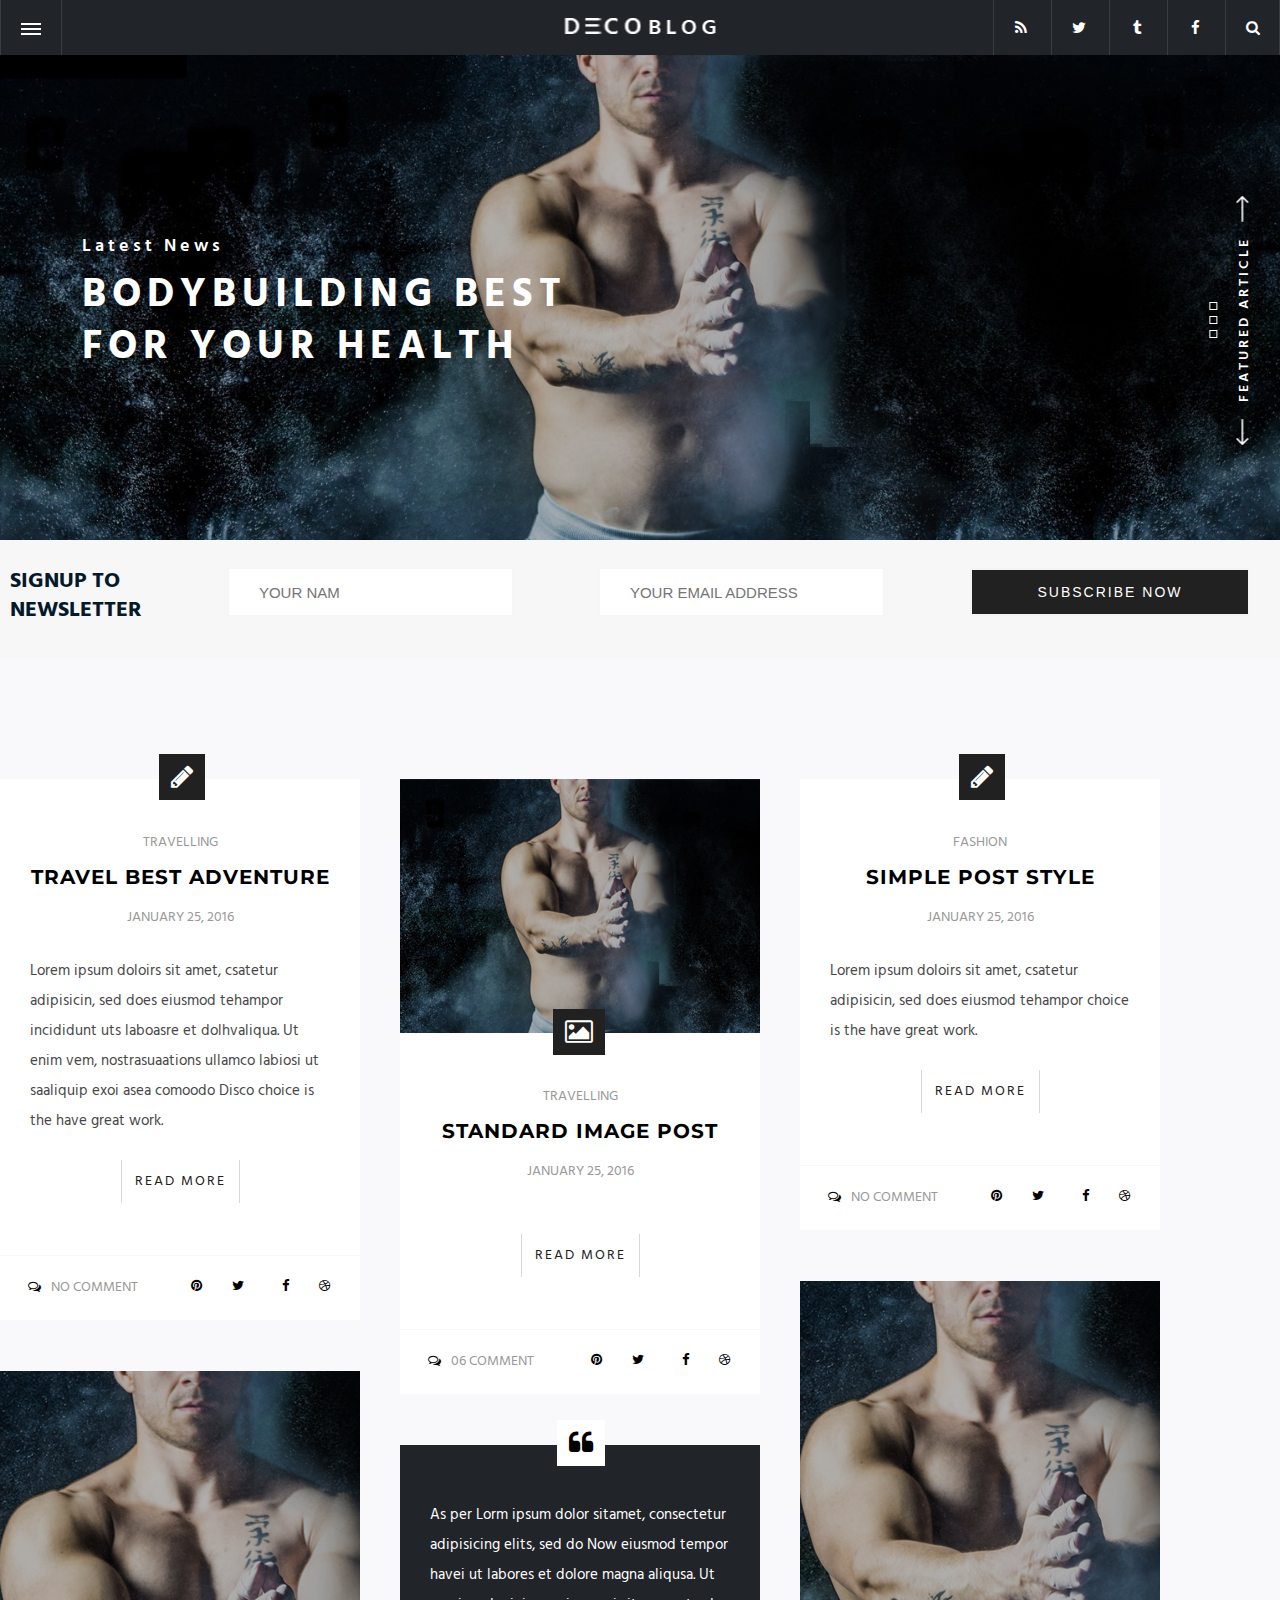
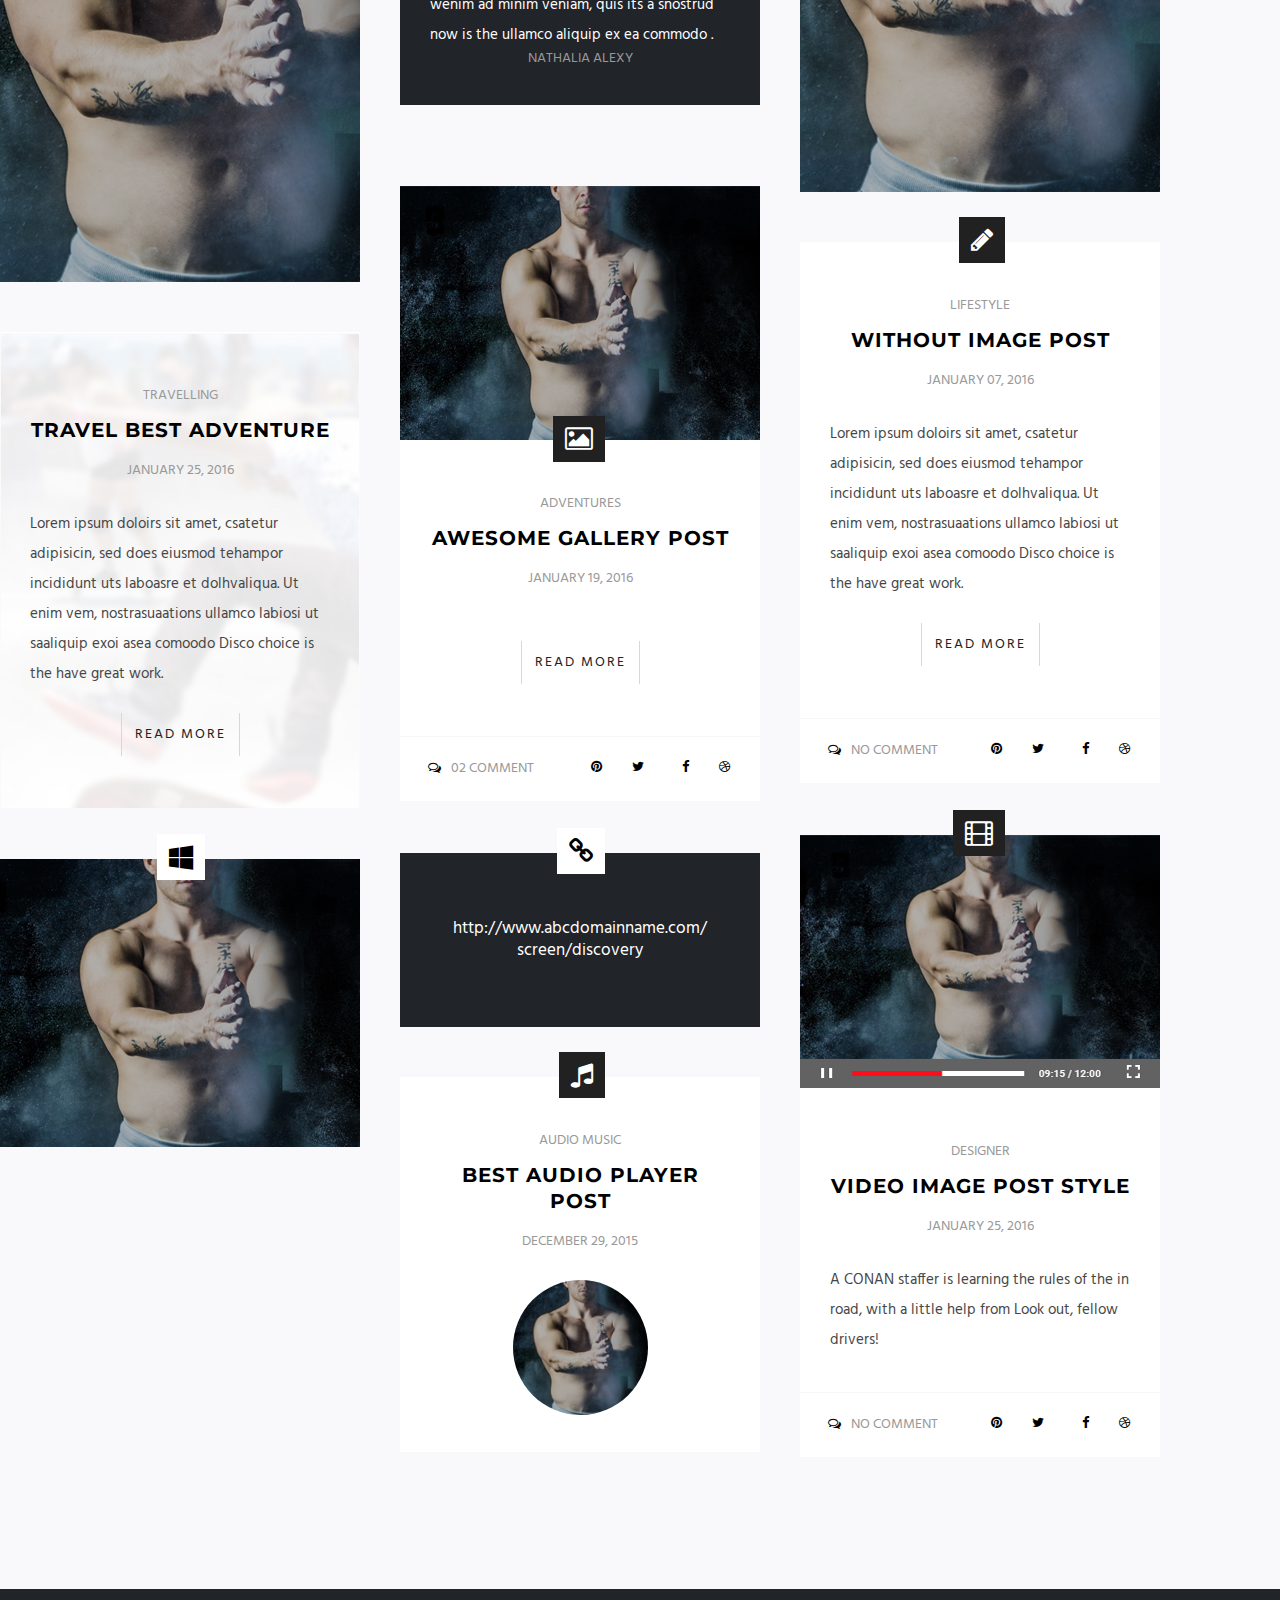
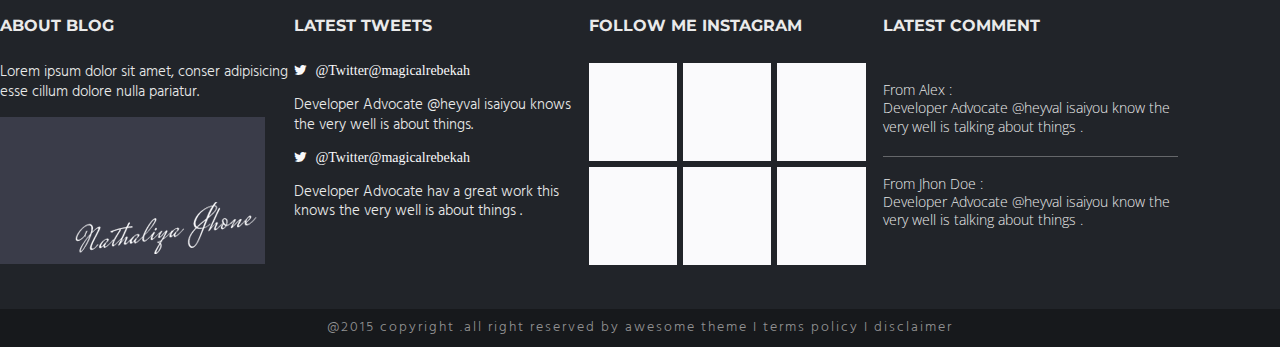
<file: index.html>
<!DOCTYPE html>
<html lang="en">
<head>
    <meta charset="UTF-8">
    <meta name="viewport" content="width=device-width, initial-scale=1.0">
    <title>Home page</title>
    <link href="https://fonts.googleapis.com/css?family=Hind:400,600,700" rel="stylesheet">
    <link rel="stylesheet" href="css/reset.css">
	<link rel="stylesheet" href="vendor/slick-slider/slick.css">
    <link rel="stylesheet" href="css/style.css">
    <link rel="stylesheet" href="vendor/font-awesome-4.7.0/css/font-awesome.min.css">
	<link href="https://fonts.googleapis.com/css?family=Hind:300,400|Montserrat:400,700|Open+Sans:300,400" rel="stylesheet">
    <link rel="stylesheet" href="css/media.css">
</head>
<body>
	<header>
		<div class="header">
			<div class="container clearfix">
				<div class="menu-btn" id="menu-btn"><span></span></div>
				<div class="menu">
					<ul>
						<li><a href="index.html">Home page</a></li>
						<li><a href="about_me.html">About me</a></li>
						<li><a href="detail-page.html">Detail page</a></li>
						<li><a href="contact-page.html">Contacts</a></li>
					</ul>
				</div>
				<a href="#" class="logo"><img src="img/logo.png" alt="Logo"></a>
				<ul class="top-nav">
					<li><a href="#" class="fa fa-rss" aria-hidden="true"></a></li>
					<li><a href="#" class="fa fa-twitter" aria-hidden="true"></a></li>
					<li><a href="#" class="fa fa-tumblr" aria-hidden="true"></a></li>
					<li><a href="#" class="fa fa-facebook" aria-hidden="true"></a></li>
					<li><a href="#" class="fa fa-search" aria-hidden="true"></a></li>
				</ul>
			</div>
		</div>	
	</header>

	<div class="container">

		<div class="slider">
			<div class="carousel-block">
				<div class="slide fade">
					<img src="upload/slide-1.jpg" alt="Slide 1">
					<div class="caption">Latest News <h3>bodybuilding best for your health</h3></div>
				</div>
				<div class="slide fade">
					<img src="upload/slide-2.jpg" alt="Slide 2">
					<div class="caption">New markdowns<h3>seasonal sale of sport outfit</h3></div>
				</div>
				<div class="slide fade">
					<img src="upload/slide-3.jpg" alt="Slide 3">
					<div class="caption">Popular Article<h3>A little bit of doping won't harm you</h3></div>
				</div>
				<div class="controls">
					<ul class="dots">
						<li class="dot" onclick="currentSlide(1)"></li>
						<li class="dot" onclick="currentSlide(2)"></li>
						<li class="dot" onclick="currentSlide(3)"></li>
					</ul>
					<a class="prev" onclick="turnSlide(-1)"></a>
					featured article
					<a class="next" aria-hidden="true" onclick="turnSlide(1)"></a>
				</div>
			</div>
		</div>
		<form>
			<div class="form-main">
				<h4>signup to <br> newsletter</h4>
				<div class="form-main_box">
					<input type="text" placeholder="Your Nam">
				</div>
				<div class="form-main_box">
					<input type="email" placeholder="Your Email Address">
				</div>
				<div class="form-main_button">
					<input type="submit" class="button button_white" value="Subscribe Now">
				</div>
			</div>
		</form>
		<div class="content">
			<div class="item one">
				<i class="fa fa-pencil fa-2x" aria-hidden="true"></i>
				<div class="item-content">
					<span>travelling</span>
					<h3>Travel best adventure</h3>
					<span class="date-span">January 25, 2016</span>
					<p>Lorem ipsum doloirs sit amet, csatetur adipisicin, sed does eiusmod tehampor incididunt uts laboasre et dolhvaliqua. Ut enim  vem, nostrasuaations ullamco labiosi ut saaliquip exoi asea comoodo Disco choice is the have great work.</p>
				</div>
				<div class="read-more"><a href="#">read more</a></div>
				<div class="social-icons">
					<i class="fa fa-comments-o" aria-hidden="true"></i><span>No comment</span>
					<a class="dribbble" href="#"><i class="fa fa-dribbble" aria-hidden="true"></i></a>
					<a class="facebook" href="#"><i class="fa fa-facebook" aria-hidden="true"></i></a>
					<a class="twitter" href="#"><i class="fa fa-twitter" aria-hidden="true"></i></a>
					<a class="pinterest" href="#"><i class="fa fa-pinterest" aria-hidden="true"></i></a>
				</div>
			</div>
			<div class="item two">
				<div class="image-two">
					<img src="upload/content-img1.jpg" width="360" height="254" alt="1">
				</div>
				<i class="fa fa-picture-o fa-2x" aria-hidden="true"></i>
				<div class="item-content">
					<span>travelling</span>
					<h3>Standard Image Post </h3>
					<span class="date-span">January 25, 2016</span>
				</div>
				<div class="read-more"><a href="#">read more</a></div>
				<div class="social-icons">
					<i class="fa fa-comments-o" aria-hidden="true"></i><span>06 comment</span>
					<a class="dribbble" href="#"><i class="fa fa-dribbble" aria-hidden="true"></i></a>
					<a class="facebook" href="#"><i class="fa fa-facebook" aria-hidden="true"></i></a>
					<a class="twitter" href="#"><i class="fa fa-twitter" aria-hidden="true"></i></a>
					<a class="pinterest" href="#"><i class="fa fa-pinterest" aria-hidden="true"></i></a>
				</div>
			</div>
			<div class="item three">
				<i class="fa fa-pencil fa-2x" aria-hidden="true"></i>
				<div class="item-content">
					<span>Fashion</span>
					<h3>Simple post style</h3>
					<span class="date-span">January 25, 2016</span>
					<p>Lorem ipsum doloirs sit amet, csatetur adipisicin, sed does eiusmod tehampor choice is the have great work.</p>
				</div>
				<div class="read-more"><a href="#">read more</a></div>
				<div class="social-icons">
					<i class="fa fa-comments-o" aria-hidden="true"></i><span>No comment</span>
					<a class="dribbble" href="#"><i class="fa fa-dribbble" aria-hidden="true"></i></a>
					<a class="facebook" href="#"><i class="fa fa-facebook" aria-hidden="true"></i></a>
					<a class="twitter" href="#"><i class="fa fa-twitter" aria-hidden="true"></i></a>
					<a class="pinterest" href="#"><i class="fa fa-pinterest" aria-hidden="true"></i></a>
				</div>
			</div>
			<div class="item four">
				<div class="image-four">
					<img src="upload/content-img2.jpg" width="360" height="511" alt="1">
				</div>
			</div>
			<div class="item five">
				<div class="image-four">
					<img src="upload/content-img2.jpg" width="360" height="511" alt="1">
				</div>
			</div>
			<div class="item six">
				<i class="fa fa-quote-left fa-2x" aria-hidden="true"></i>
				<div class="item-content">
					<p>As per Lorm ipsum dolor sitamet, consectetur adipisicing elits, sed do Now eiusmod tempor havei ut labores et dolore magna aliqusa. Ut wenim ad minim veniam, quis its a snostrud now is the ullamco aliquip ex ea commodo .</p>
					<span>Nathalia Alexy</span>
				</div>
			</div>
			<div class="item seven">
				<div class="image-two">
					<img src="upload/content-img1.jpg" width="360" height="254" alt="1">
				</div>
				<i class="fa fa-picture-o fa-2x" aria-hidden="true"></i>
				<div class="item-content">
					<span>Adventures</span>
					<h3>Awesome Gallery Post</h3>
					<span class="date-span">January 19, 2016</span>
				</div>
				<div class="read-more"><a href="#">read more</a></div>
				<div class="social-icons">
					<i class="fa fa-comments-o" aria-hidden="true"></i><span>02 Comment</span>
					<a class="dribbble" href="#"><i class="fa fa-dribbble" aria-hidden="true"></i></a>
					<a class="facebook" href="#"><i class="fa fa-facebook" aria-hidden="true"></i></a>
					<a class="twitter" href="#"><i class="fa fa-twitter" aria-hidden="true"></i></a>
					<a class="pinterest" href="#"><i class="fa fa-pinterest" aria-hidden="true"></i></a>
				</div>
			</div>
			<div class="item eight">
				<i class="fa fa-pencil fa-2x" aria-hidden="true"></i>
				<div class="item-content">
					<span>Lifestyle</span>
					<h3>without image post</h3>
					<span class="date-span">January 07, 2016</span>
					<p>Lorem ipsum doloirs sit amet, csatetur adipisicin, sed does eiusmod tehampor incididunt uts laboasre et dolhvaliqua. Ut enim  vem, nostrasuaations ullamco labiosi ut saaliquip exoi asea comoodo Disco choice is the have great work.</p>
				</div>
				<div class="read-more"><a href="#">read more</a></div>
				<div class="social-icons">
					<i class="fa fa-comments-o" aria-hidden="true"></i><span>No comment</span>
					<a class="dribbble" href="#"><i class="fa fa-dribbble" aria-hidden="true"></i></a>
					<a class="facebook" href="#"><i class="fa fa-facebook" aria-hidden="true"></i></a>
					<a class="twitter" href="#"><i class="fa fa-twitter" aria-hidden="true"></i></a>
					<a class="pinterest" href="#"><i class="fa fa-pinterest" aria-hidden="true"></i></a>
				</div>
			</div>
			<div class="item nine">
				<div class="item-content">
					<span>travelling</span>
					<h3>Travel best adventure</h3>
					<span class="date-span">January 25, 2016</span>
					<p>Lorem ipsum doloirs sit amet, csatetur adipisicin, sed does eiusmod tehampor incididunt uts laboasre et dolhvaliqua. Ut enim  vem, nostrasuaations ullamco labiosi ut saaliquip exoi asea comoodo Disco choice is the have great work.</p>
				</div>
				<div class="read-more"><a href="#">read more</a></div>
			</div>
			<div class="item ten">
				<i class="fa fa-film fa-2x" aria-hidden="true"></i>
				<div class="image-two">
					<img src="upload/content-img-video.jpg" width="360" height="253" alt="1">
				</div>
				<div class="item-content">
					<span>Designer</span>
					<h3>Video Image Post Style</h3>
					<span class="date-span">January 25, 2016</span>
					<p>A CONAN staffer is learning the rules of the in  road, with a little help from Look out, fellow drivers!</p>
				</div>
				<div class="social-icons">
					<i class="fa fa-comments-o" aria-hidden="true"></i><span>No comment</span>
					<a class="dribbble" href="#"><i class="fa fa-dribbble" aria-hidden="true"></i></a>
					<a class="facebook" href="#"><i class="fa fa-facebook" aria-hidden="true"></i></a>
					<a class="twitter" href="#"><i class="fa fa-twitter" aria-hidden="true"></i></a>
					<a class="pinterest" href="#"><i class="fa fa-pinterest" aria-hidden="true"></i></a>
				</div>
			</div>
			<div class="item eleven">
				<i class="fa fa-link fa-2x" aria-hidden="true"></i>
				<a href="#">http://www.abcdomainname.com/ screen/discovery</a>
			</div>
			<div class="item twelve">
				<i class="fa fa-windows fa-2x" aria-hidden="true"></i>
				<img src="upload/content-img-full.jpg" width="360" height="288" alt="12">
			</div>
			<div class="item thirteen">
				<i class="fa fa-music fa-2x" aria-hidden="true"></i>
				<div class="item-content">
					<span>Audio Music</span>
					<h3>Best Audio Player Post</h3>
					<span class="date-span">December 29, 2015</span>
					<div class="thirteen">
						<img src="upload/content-img-13.jpg" width="150" height="150" alt="13">
					</div>
				</div>
			</div>
		</div>
	</div>
	<footer>
		<div class="footer_top clearfix">
			<div class="container">
				<div class="box">
					<h5>About Blog</h5>
					<p>Lorem ipsum dolor sit amet, conser adipisicing  esse cillum dolore nulla pariatur. </p>
					<div class="nathaliya_jhone"><img src="img/01-Home-Page.png" alt="" width="182" height="52"></div>
				</div>
				<div class="box">
					<h5>latest tweets</h5>
					<a href="#" class="fa fa-twitter" aria-hidden="true">@Twitter@magicalrebekah</a>
					<p>Developer Advocate @heyval isaiyou knows the very well is about things.</p>
					<a href="#" class="fa fa-twitter" aria-hidden="true">@Twitter@magicalrebekah</a>
					<p>Developer Advocate hav a great work this knows the very well is about things .</p>
				</div>
				<div class="box">
					<h5>Follow me instagram</h5>
					<a href="#"><img src="upload/01-Home-Page.jpg" alt="" width="119" height="98"></a>
					<a href="#"><img src="upload/01-Home-Page.jpg" alt="" width="119" height="98"></a>
					<a href="#"><img src="upload/01-Home-Page.jpg" alt="" width="119" height="98"></a>
					<a href="#"><img src="upload/01-Home-Page.jpg" alt="" width="119" height="98"></a>
					<a href="#"><img src="upload/01-Home-Page.jpg" alt="" width="119" height="98"></a>
					<a href="#"><img src="upload/01-Home-Page.jpg" alt="" width="119" height="98"></a>
				</div>
				<div class="box">
					<h5>latest comment</h5>
					<span>
                        <h6>From Alex :</h6>
                        Developer Advocate @heyval isaiyou know the very well is talking about things .
                    </span>
					<span>
                        <h6>From Jhon Doe :</h6>
                        Developer Advocate @heyval isaiyou know the very well is talking about things .
                    </span>
				</div>
			</div>
		</div>
		<div class="footer_bottom">
			<div class="container">
				<p>@2015 copyright .all right reserved by awesome theme   I   terms policy   I   disclaimer</p>
			</div>
		</div>
	</footer>
	<script src="vendor/jquery/jquery-3.2.0.min.js"></script>
	<script src="vendor/masonry/masonry.pkgd.min.js"></script>
	<script type="text/javascript" src="vendor/slick-slider/slick.min.js"></script>
	<script src="js/core.js"></script>
</body>
</html>
</file>
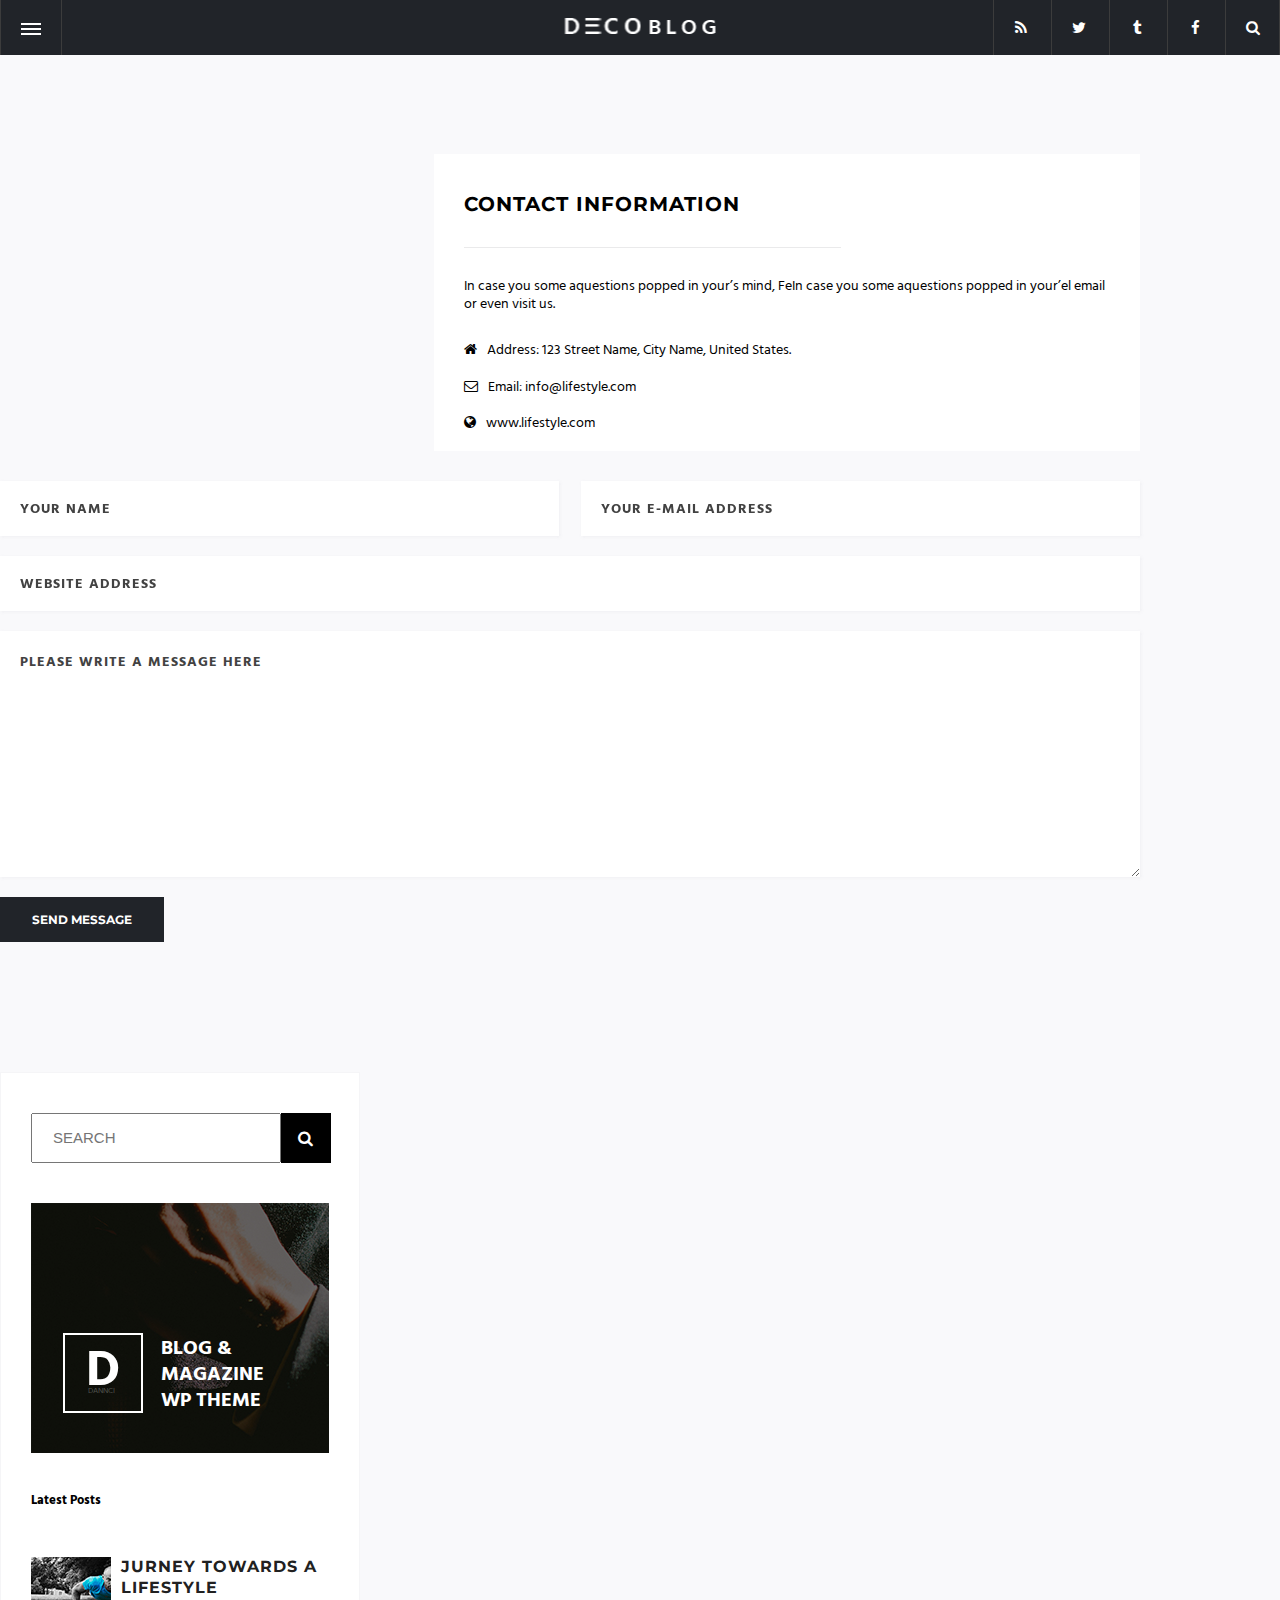
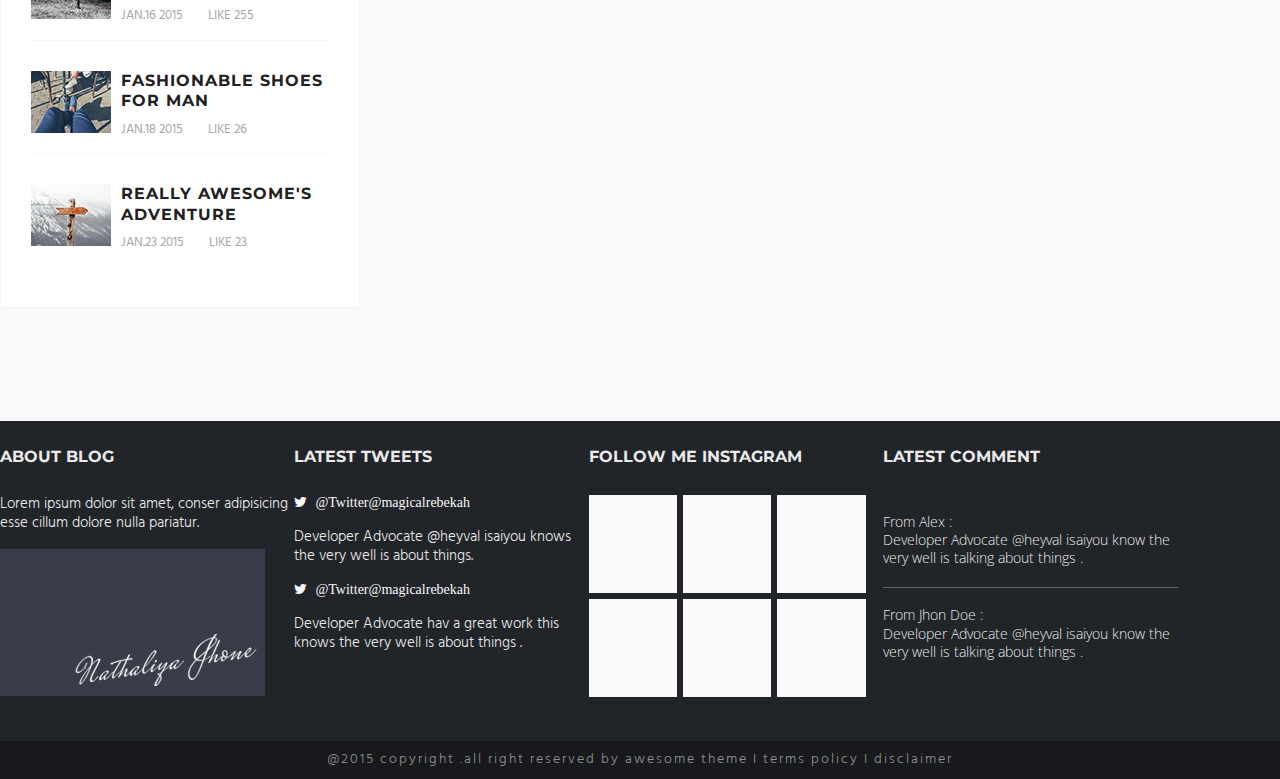
<file: contact-page.html>
<!DOCTYPE html>
<html lang="en">
<head>
    <meta charset="UTF-8">
    <meta name="viewport" content="width=device-width, initial-scale=1.0">
    <title>Contacts</title>
    <link href="https://fonts.googleapis.com/css?family=Hind:400,600,700" rel="stylesheet">
    <link rel="stylesheet" href="css/reset.css">
    <link rel="stylesheet" href="vendor/slick-slider/slick.css">
    <link rel="stylesheet" href="css/style.css">
    <link rel="stylesheet" href="vendor/font-awesome-4.7.0/css/font-awesome.min.css">
    <link href="https://fonts.googleapis.com/css?family=Hind:300,400|Montserrat:400,700|Open+Sans:300,400" rel="stylesheet">
    <link rel="stylesheet" href="css/media.css">
</head>
<body>
<header>
    <div class="contact-header">
        <div class="container clearfix">
            <div class="menu-btn" id="menu-btn"><span></span></div>
            <div class="menu">
                <ul>
                    <li><a href="index.html">Home page</a></li>
                    <li><a href="about_me.html">About me</a></li>
                    <li><a href="detail-page.html">Detail page</a></li>
                    <li><a href="contact-page.html">Contacts</a></li>
                </ul>
            </div>
            <a href="#" class="logo"><img src="img/logo.png" alt="Logo"></a>
            <ul class="top-nav">
                <li><a href="#" class="fa fa-rss" aria-hidden="true"></a></li>
                <li><a href="#" class="fa fa-twitter" aria-hidden="true"></a></li>
                <li><a href="#" class="fa fa-tumblr" aria-hidden="true"></a></li>
                <li><a href="#" class="fa fa-facebook" aria-hidden="true"></a></li>
                <li><a href="#" class="fa fa-search" aria-hidden="true"></a></li>
            </ul>
        </div>
    </div>
</header>
    <div class="container">
        <div class="contact-page-content">
            <div class="main-contact">
                <div class="contact-block">
                    <div class="map">
                        <iframe src="https://www.google.com/maps/embed?pb=!1m14!1m12!1m3!1d196236.05735925311!2d-94.90873377607056!3d39.78032726129197!2m3!1f0!2f0!3f0!3m2!1i1024!2i768!4f13.1!5e0!3m2!1sru!2skg!4v1494319360601" width="433" height="290" frameborder="0" style="border:0" allowfullscreen></iframe>
                    </div>
                    <div class="map-contact">
                        <div class="map-contact-title">
                            <h3>Contact information</h3>
                        </div>
                        <div class="map-contact-context">
                            <p>In case you some aquestions popped in your’s mind, FeIn case you some aquestions popped in your’el email or even visit us.</p>
                            <span class="map-address"><i class="fa fa-home" aria-hidden="true"></i>Address: 123 Street Name, City Name, United States.</span>
                            <span class="map-mail"><i class="fa fa-envelope-o" aria-hidden="true"></i>Email: info@lifestyle.com</span>
                            <span class="map-url"><i class="fa fa-globe" aria-hidden="true"></i>www.lifestyle.com</span>
                        </div>
                    </div>
                </div>
                <form class="contact-page">
                    <div class="form-block">
                        <span class="form-block-name"><input type="text" placeholder="your name"></span>
                        <span class="form-block-email"><input type="email" placeholder="your e-mail address"></span>
                        <span class="form-block-website"><input type="text" placeholder="website address"></span>
                        <textarea name="" id="" cols="30" rows="10" placeholder="please write a message here"></textarea>
                        <div class="button">
                            <button class="submit">send message</button>
                        </div>
                    </div>
                </form>
            </div>
            <div class="contact-sidebar">
                <div class="side-search">
                    <span><input type="text" placeholder="search" name="search"></span>
                    <a class="magnifier" href="#"><i class="fa fa-search" aria-hidden="true"></i></a>
                </div>

                <div class="side-blog">
                    <a class="blog-layer" href="#">
                        <span>D</span>
                        <i>dannci</i>
                        <span class="layer-text">Blog & Magazine WP theme</span>
                    </a>
                    <img src="upload/side-blog-img.jpg" width="320" height="320" alt="blog-img">
                </div>
                <div class="contact-latest-posts">
                    <h4>Latest Posts</h4>
                    <div class="late-post lifestyle">
                        <a href="#">
                            <img src="upload/lifestyle.jpg" width="80" height="62" alt="lifestyle">
                            <h5>jurney towards a lifestyle</h5>
                        </a>
                        <p class="date">Jan.16 2015<i class="like">like 255</i></p>
                    </div>
                    <div class="late-post fashion">
                        <a href="#">
                            <img src="upload/shoes.jpg" width="80" height="62" alt="lifestyle">
                            <h5>Fashionable shoes for Man</h5>
                        </a>
                        <p class="date">Jan.18 2015<i class="like">like 26</i></p>
                    </div>
                    <div class="late-post adventure">
                        <a href="#">
                            <img src="upload/adventure.jpg" width="80" height="62" alt="lifestyle">
                            <h5>Really Awesome's Adventure</h5>
                        </a>
                        <p class="date">Jan.23 2015<i class="like">like 23</i></p>
                    </div>
                </div>
            </div>
        </div>
    </div>
    <footer>
        <div class="footer_top clearfix">
            <div class="container">
                <div class="box">
                    <h5>About Blog</h5>
                    <p>Lorem ipsum dolor sit amet, conser adipisicing  esse cillum dolore nulla pariatur. </p>
                    <div class="nathaliya_jhone"><img src="img/01-Home-Page.png" alt="" width="182" height="52"></div>
                </div>
                <div class="box">
                    <h5>latest tweets</h5>
                    <a href="#" class="fa fa-twitter" aria-hidden="true">@Twitter@magicalrebekah</a>
                    <p>Developer Advocate @heyval isaiyou knows the very well is about things.</p>
                    <a href="#" class="fa fa-twitter" aria-hidden="true">@Twitter@magicalrebekah</a>
                    <p>Developer Advocate hav a great work this knows the very well is about things .</p>
                </div>
                <div class="box">
                    <h5>Follow me instagram</h5>
                    <a href="#"><img src="upload/01-Home-Page.jpg" alt="" width="119" height="98"></a>
                    <a href="#"><img src="upload/01-Home-Page.jpg" alt="" width="119" height="98"></a>
                    <a href="#"><img src="upload/01-Home-Page.jpg" alt="" width="119" height="98"></a>
                    <a href="#"><img src="upload/01-Home-Page.jpg" alt="" width="119" height="98"></a>
                    <a href="#"><img src="upload/01-Home-Page.jpg" alt="" width="119" height="98"></a>
                    <a href="#"><img src="upload/01-Home-Page.jpg" alt="" width="119" height="98"></a>
                </div>
                <div class="box">
                    <h5>latest comment</h5>
                    <span>
                        <h6>From Alex :</h6>
                        Developer Advocate @heyval isaiyou know the very well is talking about things .
                    </span>
                    <span>
                        <h6>From Jhon Doe :</h6>
                        Developer Advocate @heyval isaiyou know the very well is talking about things .
                    </span>
                </div>
            </div>
        </div>
        <div class="footer_bottom">
            <div class="container">
                <p>@2015 copyright .all right reserved by awesome theme   I   terms policy   I   disclaimer</p>
            </div>
        </div>
    </footer>
    <script src="vendor/jquery/jquery-3.2.0.min.js"></script>
    <script src="vendor/masonry/masonry.pkgd.min.js"></script>
    <script type="text/javascript" src="vendor/slick-slider/slick.min.js"></script>
    <script src="js/core.js"></script>
</body>
</html>
</file>
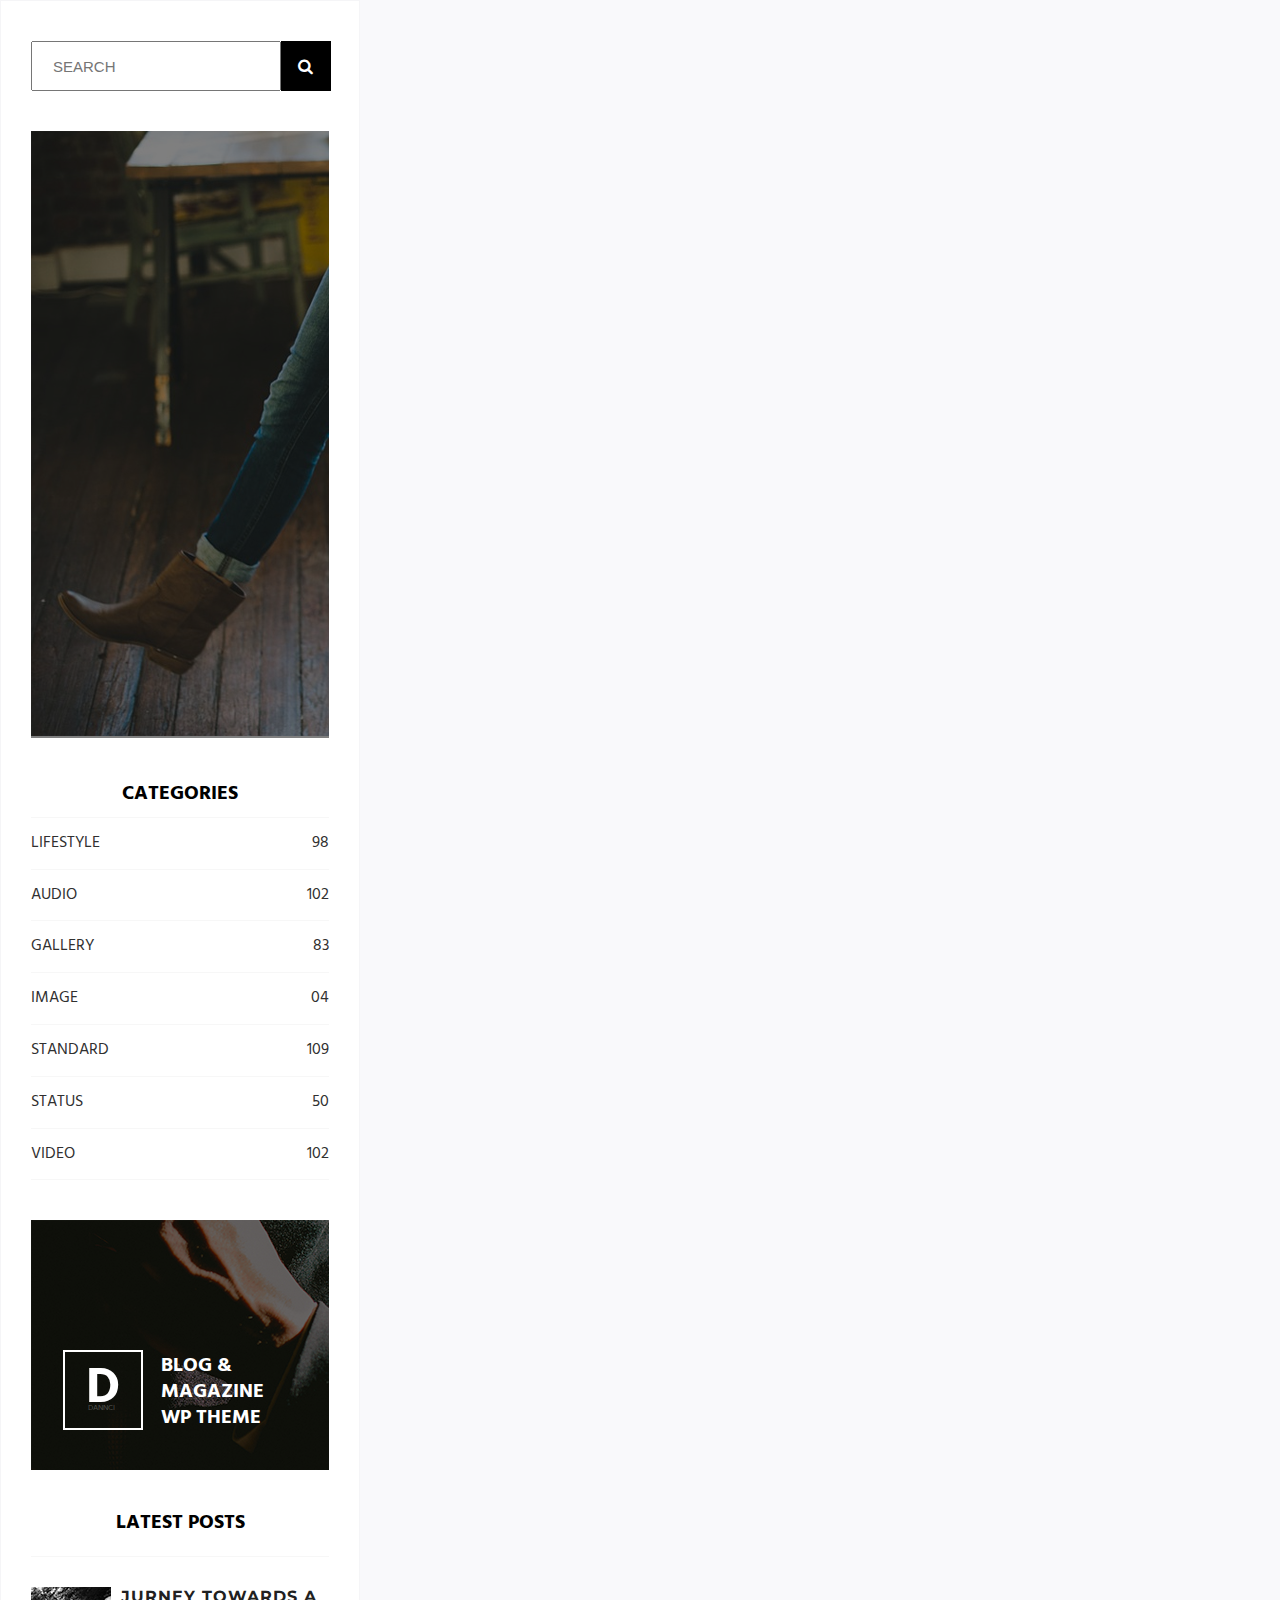
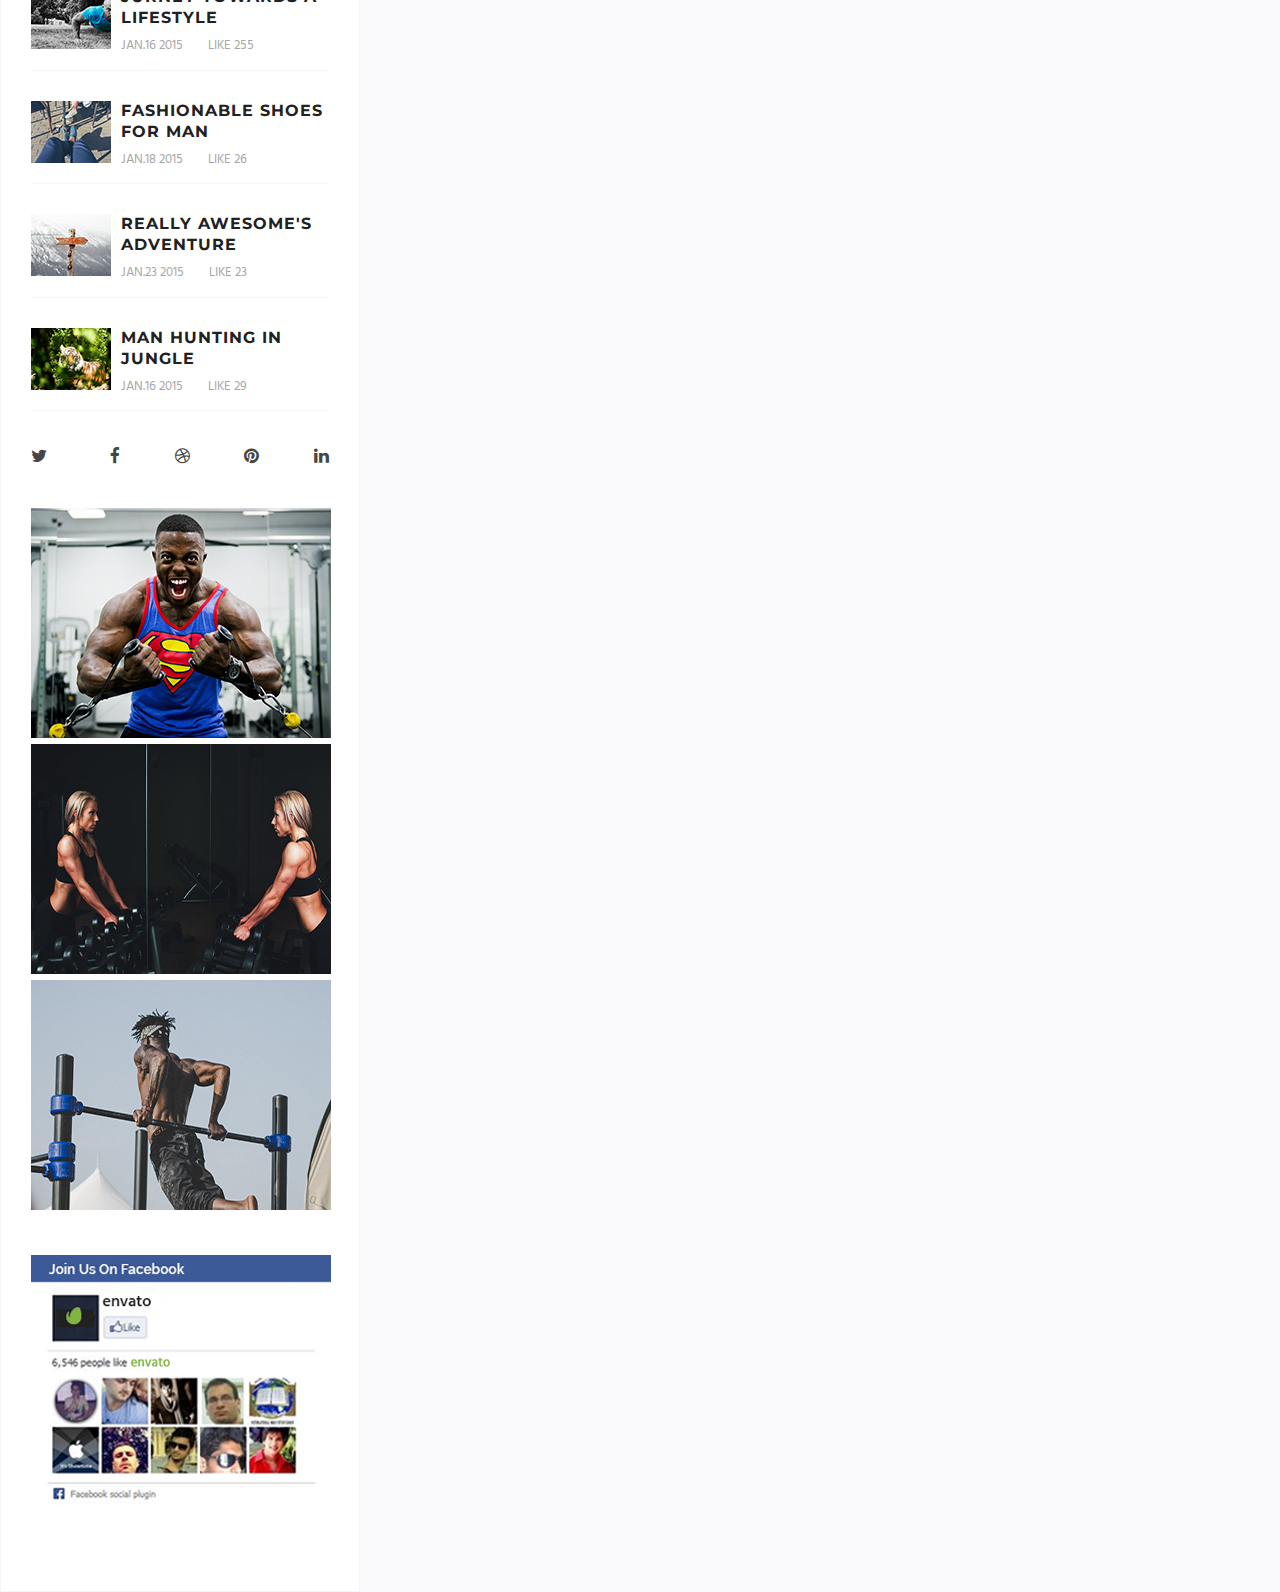
<file: tech_page_sidebar.html>
<!DOCTYPE html>
<html lang="en">
<head>
    <meta charset="UTF-8">
    <meta name="viewport" content="width=device-width, initial-scale=1.0">
    <title>Sidebar</title>
    <link href="https://fonts.googleapis.com/css?family=Hind:400,600,700" rel="stylesheet">
    <link href="https://fonts.googleapis.com/css?family=Hind:300,400|Montserrat:400,700|Open+Sans:300,400" rel="stylesheet">
    <link rel="stylesheet" href="css/reset.css">
    <link rel="stylesheet" href="vendor/slick-slider/slick.css">
    <link rel="stylesheet" href="css/style.css">
    <link rel="stylesheet" href="vendor/font-awesome-4.7.0/css/font-awesome.min.css">
    <link rel="stylesheet" href="css/media.css">
</head>
<body>
    <div class="sidebar">
        <div class="side-search">
            <span><input type="text" placeholder="search" name="search"></span>
            <a class="magnifier" href="#"><i class="fa fa-search" aria-hidden="true"></i></a>
        </div>
        <div class="aside-image">
            <a href="#"><img src="upload/aside-img_1.jpg" width="682" height="605" alt="aside-img_1"></a>
        </div>
        <div class="side-category">
            <h4>Categories</h4>
            <ul>
                <a href="#"><li>lifestyle<span>98</span></li></a>
                <a href="#"><li>audio<span>102</span></li></a>
                <a href="#"><li>gallery<span>83</span></li></a>
                <a href="#"><li>image<span>04</span></li></a>
                <a href="#"><li>standard<span>109</span></li></a>
                <a href="#"><li>status<span>50</span></li></a>
                <a href="#"><li>video<span>102</span></li></a>
            </ul>
        </div>
        <div class="side-blog">
            <a class="blog-layer" href="#">
                <span>D</span>
                <i>dannci</i>
                <span class="layer-text">Blog & Magazine WP theme</span>
            </a>
            <img src="upload/side-blog-img.jpg" width="320" height="320" alt="blog-img">
        </div>
        <div class="latest-posts">
            <h4>Latest Posts</h4>
            <div class="late-post lifestyle">
                <a href="#">
                    <img src="upload/lifestyle.jpg" width="80" height="62" alt="lifestyle">
                    <h5>jurney towards a lifestyle</h5>
                </a>
                <p class="date">Jan.16 2015<i class="like">like 255</i></p>
            </div>
            <div class="late-post fashion">
                <a href="#">
                    <img src="upload/shoes.jpg" width="80" height="62" alt="lifestyle">
                    <h5>Fashionable shoes for Man</h5>
                </a>
                <p class="date">Jan.18 2015<i class="like">like 26</i></p>
            </div>
            <div class="late-post adventure">
                <a href="#">
                    <img src="upload/adventure.jpg" width="80" height="62" alt="lifestyle">
                    <h5>Really Awesome's Adventure</h5>
                </a>
                <p class="date">Jan.23 2015<i class="like">like 23</i></p>
            </div>
            <div class="late-post hunting">
                <a href="#">
                    <img src="upload/jungle.jpg" width="80" height="62" alt="lifestyle">
                    <h5>Man hunting in jungle</h5>
                </a>
                <p class="date">Jan.16 2015<i class="like">like 29</i></p>
            </div>
        </div>
        <div class="sidebar-socialIcons">
            <a class="sidebarIcon" href="#"><i class="fa fa-twitter fa-lg" aria-hidden="true"></i></a>
            <a class="sidebarIcon" href="#"><i class="fa fa-facebook fa-lg" aria-hidden="true"></i></a>
            <a class="sidebarIcon" href="#"><i class="fa fa-dribbble fa-lg" aria-hidden="true"></i></a>
            <a class="sidebarIcon" href="#"><i class="fa fa-pinterest fa-lg" aria-hidden="true"></i></a>
            <a class="sidebarIcon" href="#"><i class="fa fa-linkedin fa-lg" aria-hidden="true"></i></a>
        </div>
        <div class="sidebar-slider">
            <div class="sidebarSlide">
                <img src="upload/sidebarSlide1.jpg" width="300" height="230" alt="sidebarSlide1">
            </div>
            <div class="sidebarSlide">
                <img src="upload/sidebarSlide2.jpg" width="300" height="230" alt="sidebarSlide1">
            </div>
            <div class="sidebarSlide">
                <img src="upload/sidebarSlide3.jpg" width="300" height="230" alt="sidebarSlide1">
            </div>
        </div>
        <div class="join-us">
            <a href="#"><img src="upload/sidebar-fb-img.jpg" width="300" height="250" alt=""></a>
        </div>
    </div>
    <script src="vendor/jquery/jquery-3.2.0.min.js"></script>
    <script src="vendor/slick/slick.min.js"></script>
    <script src="js/core.js"></script>
</body>
</html>
</file>
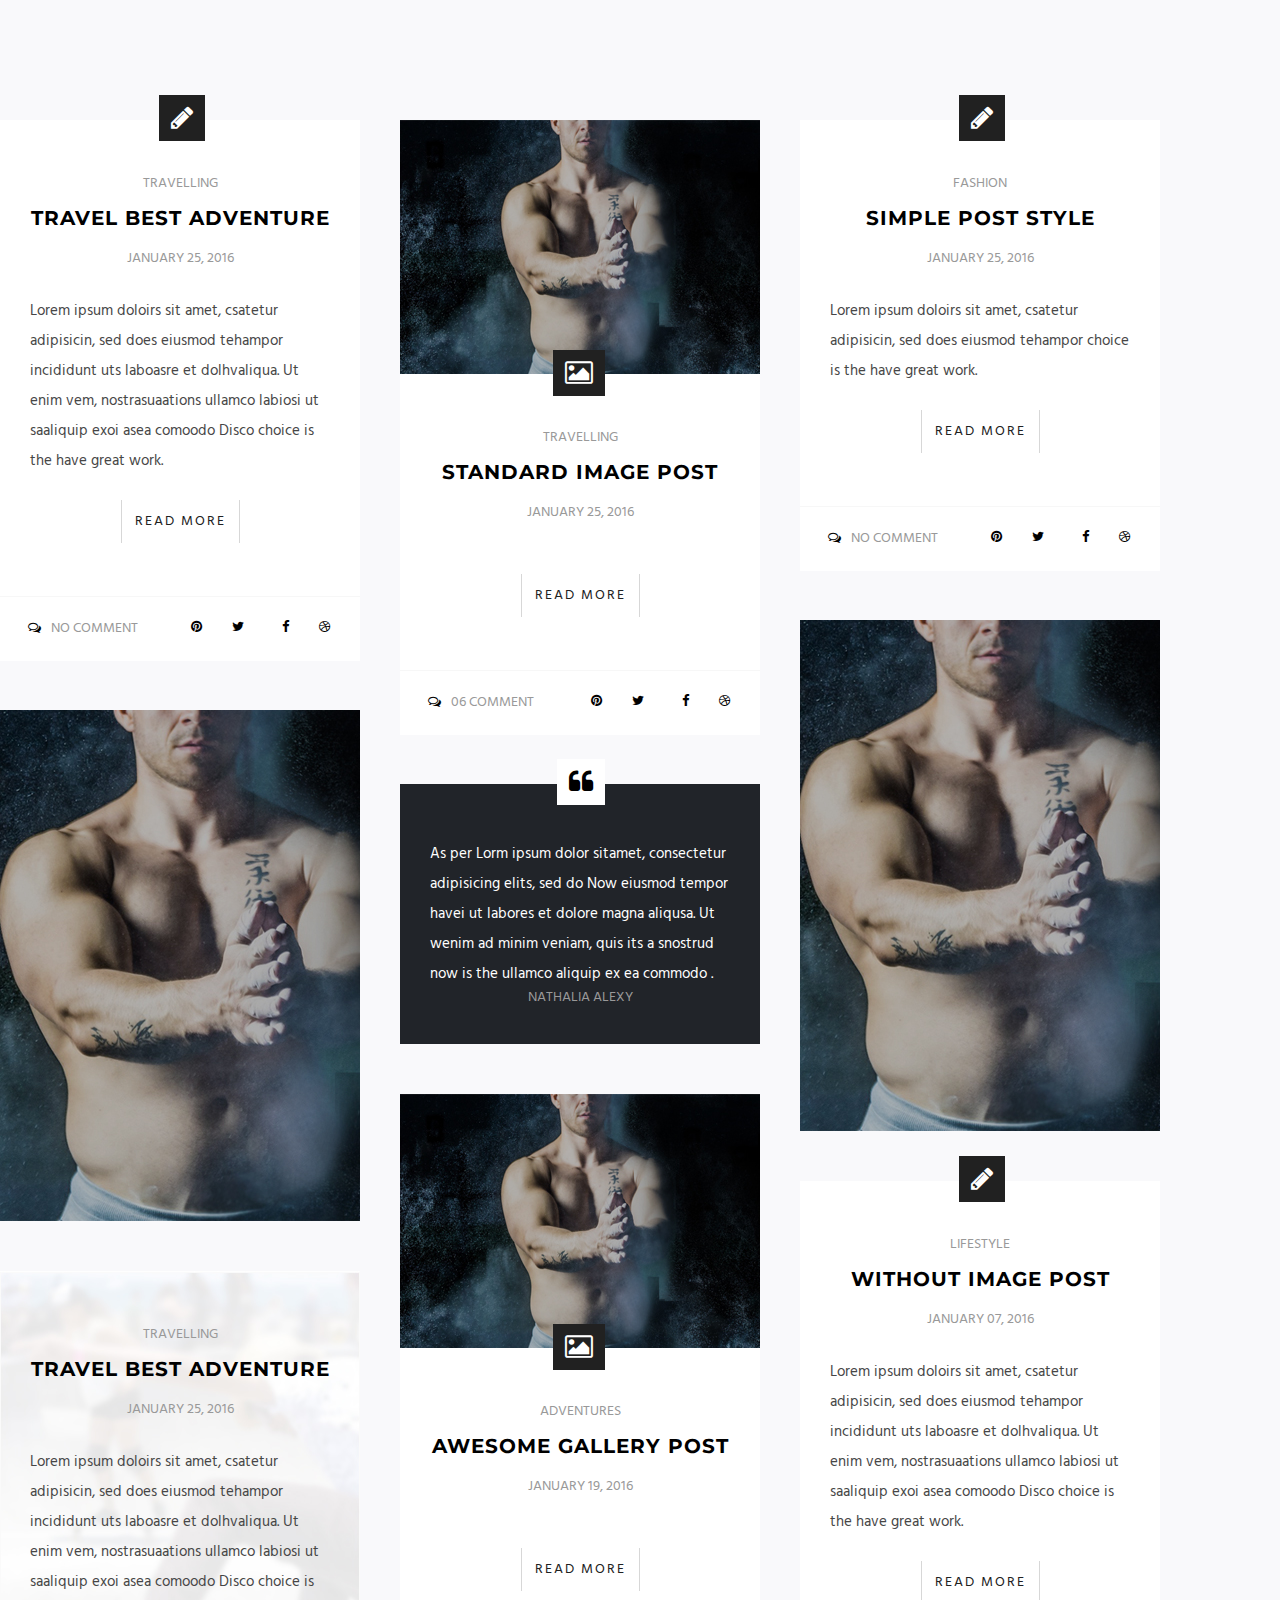
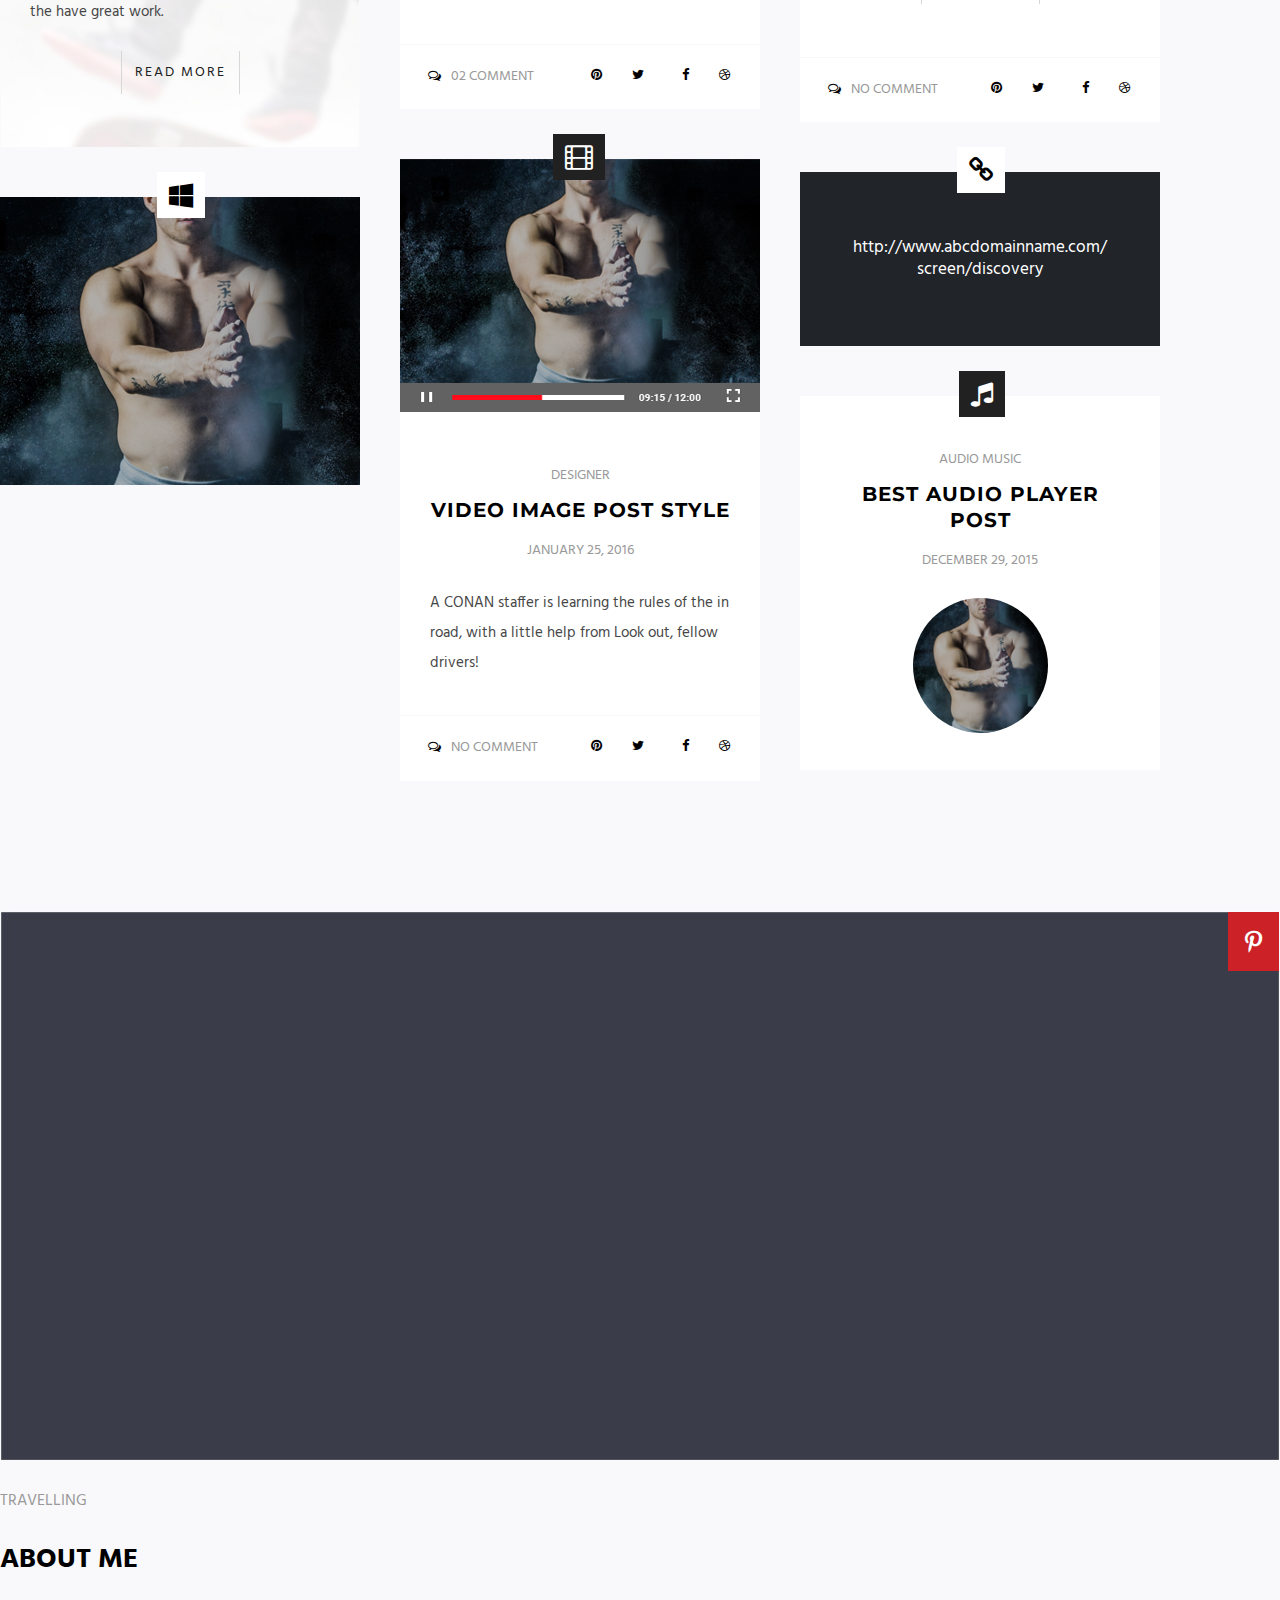
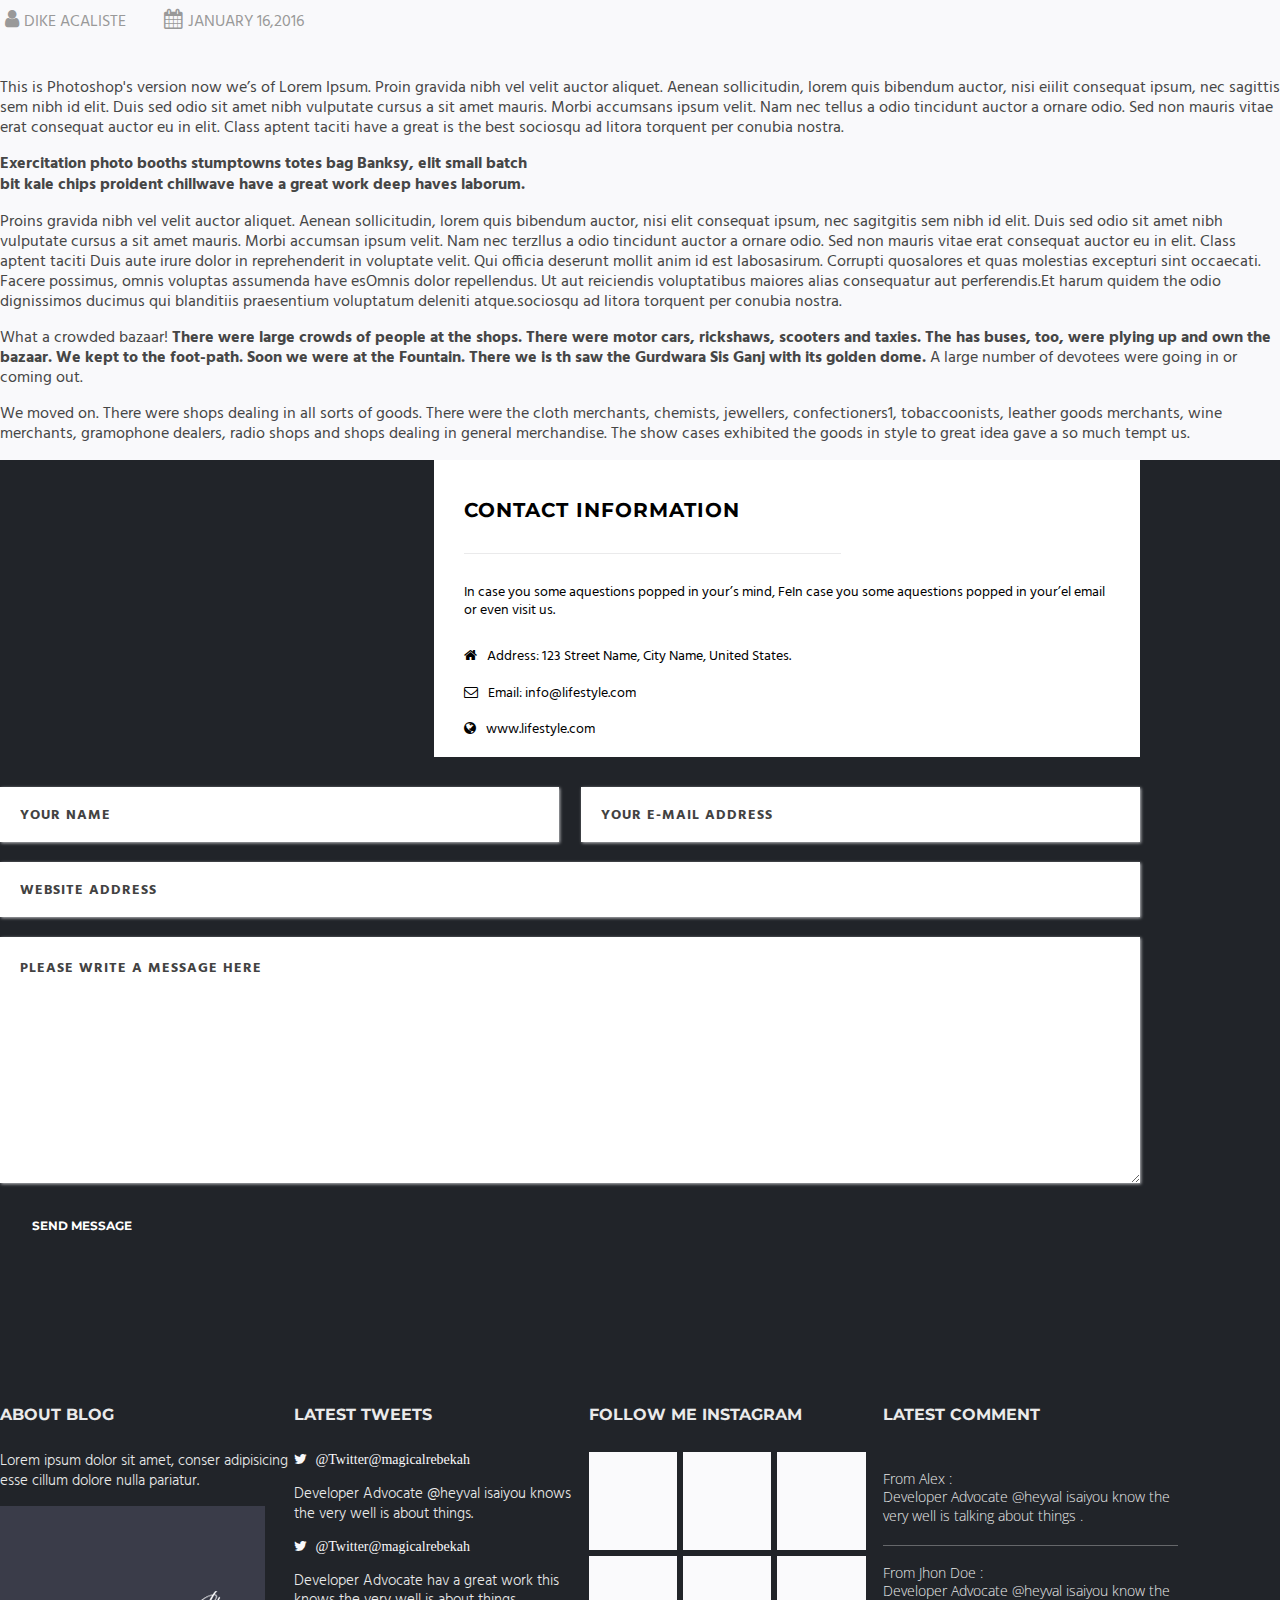
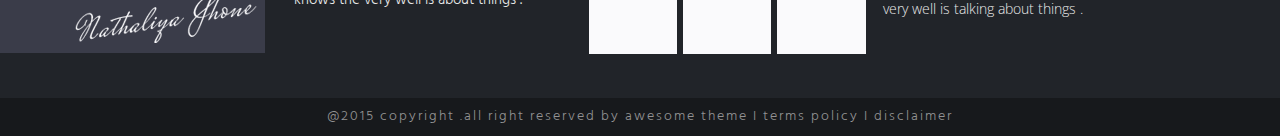
<file: tech_pageN1.html>
<!DOCTYPE html>
<html lang="en">
<head>
    <meta charset="UTF-8">
    <meta name="viewport" content="width=device-width, initial-scale=1.0">
    <title>Title</title>
    <link href="https://fonts.googleapis.com/css?family=Hind:300,400|Montserrat:400,700|Open+Sans:300,400" rel="stylesheet">
    <link rel="stylesheet" href="vendor/slick-slider/slick.css">
    <link rel="stylesheet" href="css/reset.css">
    <link rel="stylesheet" href="css/style.css">
    <link rel="stylesheet" href="css/media.css">
    <link rel="stylesheet" href="vendor/font-awesome-4.7.0/css/font-awesome.min.css">
</head>
<body>
<div class="container">
    <div class="content">
        <div class="item one">
            <i class="fa fa-pencil fa-2x" aria-hidden="true"></i>
            <div class="item-content">
                <span>travelling</span>
                <h3>Travel best adventure</h3>
                <span class="date-span">January 25, 2016</span>
                <p>Lorem ipsum doloirs sit amet, csatetur adipisicin, sed does eiusmod tehampor incididunt uts laboasre et dolhvaliqua. Ut enim  vem, nostrasuaations ullamco labiosi ut saaliquip exoi asea comoodo Disco choice is the have great work.</p>
            </div>
            <div class="read-more"><a href="#">read more</a></div>
            <div class="social-icons">
                <i class="fa fa-comments-o" aria-hidden="true"></i><span>No comment</span>
                <a class="dribbble" href="#"><i class="fa fa-dribbble" aria-hidden="true"></i></a>
                <a class="facebook" href="#"><i class="fa fa-facebook" aria-hidden="true"></i></a>
                <a class="twitter" href="#"><i class="fa fa-twitter" aria-hidden="true"></i></a>
                <a class="pinterest" href="#"><i class="fa fa-pinterest" aria-hidden="true"></i></a>
            </div>
        </div>
        <div class="item two">
            <div class="image-two">
                <img src="upload/content-img1.jpg" width="360" height="254" alt="1">
            </div>
            <i class="fa fa-picture-o fa-2x" aria-hidden="true"></i>
            <div class="item-content">
                <span>travelling</span>
                <h3>Standard Image Post </h3>
                <span class="date-span">January 25, 2016</span>
            </div>
            <div class="read-more"><a href="#">read more</a></div>
            <div class="social-icons">
                <i class="fa fa-comments-o" aria-hidden="true"></i><span>06 comment</span>
                <a class="dribbble" href="#"><i class="fa fa-dribbble" aria-hidden="true"></i></a>
                <a class="facebook" href="#"><i class="fa fa-facebook" aria-hidden="true"></i></a>
                <a class="twitter" href="#"><i class="fa fa-twitter" aria-hidden="true"></i></a>
                <a class="pinterest" href="#"><i class="fa fa-pinterest" aria-hidden="true"></i></a>
            </div>
        </div>
        <div class="item three">
            <i class="fa fa-pencil fa-2x" aria-hidden="true"></i>
            <div class="item-content">
                <span>Fashion</span>
                <h3>Simple post style</h3>
                <span class="date-span">January 25, 2016</span>
                <p>Lorem ipsum doloirs sit amet, csatetur adipisicin, sed does eiusmod tehampor choice is the have great work.</p>
            </div>
            <div class="read-more"><a href="#">read more</a></div>
            <div class="social-icons">
                <i class="fa fa-comments-o" aria-hidden="true"></i><span>No comment</span>
                <a class="dribbble" href="#"><i class="fa fa-dribbble" aria-hidden="true"></i></a>
                <a class="facebook" href="#"><i class="fa fa-facebook" aria-hidden="true"></i></a>
                <a class="twitter" href="#"><i class="fa fa-twitter" aria-hidden="true"></i></a>
                <a class="pinterest" href="#"><i class="fa fa-pinterest" aria-hidden="true"></i></a>
            </div>
        </div>
        <div class="item four">
            <div class="image-four">
                <img src="upload/content-img2.jpg" width="360" height="511" alt="1">
            </div>
        </div>
        <div class="item five">
            <div class="image-four">
                <img src="upload/content-img2.jpg" width="360" height="511" alt="1">
            </div>
        </div>
        <div class="item six">
            <i class="fa fa-quote-left fa-2x" aria-hidden="true"></i>
            <div class="item-content">
                <p>As per Lorm ipsum dolor sitamet, consectetur adipisicing elits, sed do Now eiusmod tempor havei ut labores et dolore magna aliqusa. Ut wenim ad minim veniam, quis its a snostrud now is the ullamco aliquip ex ea commodo .</p>
                <span>Nathalia Alexy</span>
            </div>
        </div>
        <div class="item seven">
            <div class="image-two">
                <img src="upload/content-img1.jpg" width="360" height="254" alt="1">
            </div>
            <i class="fa fa-picture-o fa-2x" aria-hidden="true"></i>
            <div class="item-content">
                <span>Adventures</span>
                <h3>Awesome Gallery Post</h3>
                <span class="date-span">January 19, 2016</span>
            </div>
            <div class="read-more"><a href="#">read more</a></div>
            <div class="social-icons">
                <i class="fa fa-comments-o" aria-hidden="true"></i><span>02 Comment</span>
                <a class="dribbble" href="#"><i class="fa fa-dribbble" aria-hidden="true"></i></a>
                <a class="facebook" href="#"><i class="fa fa-facebook" aria-hidden="true"></i></a>
                <a class="twitter" href="#"><i class="fa fa-twitter" aria-hidden="true"></i></a>
                <a class="pinterest" href="#"><i class="fa fa-pinterest" aria-hidden="true"></i></a>
            </div>
        </div>
        <div class="item eight">
            <i class="fa fa-pencil fa-2x" aria-hidden="true"></i>
            <div class="item-content">
                <span>Lifestyle</span>
                <h3>without image post</h3>
                <span class="date-span">January 07, 2016</span>
                <p>Lorem ipsum doloirs sit amet, csatetur adipisicin, sed does eiusmod tehampor incididunt uts laboasre et dolhvaliqua. Ut enim  vem, nostrasuaations ullamco labiosi ut saaliquip exoi asea comoodo Disco choice is the have great work.</p>
            </div>
            <div class="read-more"><a href="#">read more</a></div>
            <div class="social-icons">
                <i class="fa fa-comments-o" aria-hidden="true"></i><span>No comment</span>
                <a class="dribbble" href="#"><i class="fa fa-dribbble" aria-hidden="true"></i></a>
                <a class="facebook" href="#"><i class="fa fa-facebook" aria-hidden="true"></i></a>
                <a class="twitter" href="#"><i class="fa fa-twitter" aria-hidden="true"></i></a>
                <a class="pinterest" href="#"><i class="fa fa-pinterest" aria-hidden="true"></i></a>
            </div>
        </div>
        <div class="item nine">
            <div class="item-content">
                <span>travelling</span>
                <h3>Travel best adventure</h3>
                <span class="date-span">January 25, 2016</span>
                <p>Lorem ipsum doloirs sit amet, csatetur adipisicin, sed does eiusmod tehampor incididunt uts laboasre et dolhvaliqua. Ut enim  vem, nostrasuaations ullamco labiosi ut saaliquip exoi asea comoodo Disco choice is the have great work.</p>
            </div>
            <div class="read-more"><a href="#">read more</a></div>
        </div>
        <div class="item ten">
            <i class="fa fa-film fa-2x" aria-hidden="true"></i>
            <div class="image-two">
                <img src="upload/content-img-video.jpg" width="360" height="253" alt="1">
            </div>
            <div class="item-content">
                <span>Designer</span>
                <h3>Video Image Post Style</h3>
                <span class="date-span">January 25, 2016</span>
                <p>A CONAN staffer is learning the rules of the in  road, with a little help from Look out, fellow drivers!</p>
            </div>
            <div class="social-icons">
                <i class="fa fa-comments-o" aria-hidden="true"></i><span>No comment</span>
                <a class="dribbble" href="#"><i class="fa fa-dribbble" aria-hidden="true"></i></a>
                <a class="facebook" href="#"><i class="fa fa-facebook" aria-hidden="true"></i></a>
                <a class="twitter" href="#"><i class="fa fa-twitter" aria-hidden="true"></i></a>
                <a class="pinterest" href="#"><i class="fa fa-pinterest" aria-hidden="true"></i></a>
            </div>
        </div>
        <div class="item eleven">
            <i class="fa fa-link fa-2x" aria-hidden="true"></i>
            <a href="#">http://www.abcdomainname.com/ screen/discovery</a>
        </div>
        <div class="item twelve">
            <i class="fa fa-windows fa-2x" aria-hidden="true"></i>
            <img src="upload/content-img-full.jpg" width="360" height="288" alt="12">
        </div>
        <div class="item thirteen">
            <i class="fa fa-music fa-2x" aria-hidden="true"></i>
            <div class="item-content">
                <span>Audio Music</span>
                <h3>Best Audio Player Post</h3>
                <span class="date-span">December 29, 2015</span>
                <div class="thirteen">
                    <img src="upload/content-img-13.jpg" width="150" height="150" alt="13">
                </div>
            </div>
        </div>
    </div>
</div>










<div class="container">
    <div class="news_block">
        <img src="upload/02-About-Me.jpg" alt="" width="1140" height="490">
        <span>Travelling</span>
        <h2>About Me</h2>
        <span><a href="#" class="fa fa-user" aria-hidden="true"></a>Dike AcAliste</span>
        <span><a href="#" class="fa fa-calendar" aria-hidden="true"></a>January 16,2016</span>
        <p>This is Photoshop's version now we’s of Lorem Ipsum. Proin gravida nibh vel velit auctor aliquet. Aenean sollicitudin, lorem quis bibendum auctor, nisi eiilit consequat ipsum, nec sagittis sem nibh id elit. Duis sed odio sit amet nibh vulputate cursus a sit amet mauris. Morbi accumsans ipsum velit. Nam nec tellus a odio tincidunt auctor a ornare odio. Sed non  mauris vitae erat consequat auctor eu in elit. Class aptent taciti  have a great is the best sociosqu ad litora torquent per conubia nostra.</p>
        <b>Exercitation photo booths stumptowns totes bag Banksy, elit small batch <br>bit kale chips proident chillwave have a great work deep haves laborum.</b>
        <p>Proins gravida nibh vel velit auctor aliquet. Aenean sollicitudin, lorem quis bibendum auctor, nisi elit consequat ipsum, nec sagitgitis sem nibh id elit. Duis sed odio sit amet nibh vulputate cursus a sit amet mauris. Morbi accumsan ipsum velit. Nam nec terzllus a odio tincidunt auctor a ornare odio. Sed non  mauris vitae erat consequat auctor eu in elit. Class aptent taciti Duis aute irure dolor in reprehenderit in voluptate velit. Qui officia deserunt mollit anim id est labosasirum. Corrupti quosalores et quas molestias excepturi sint occaecati. Facere possimus, omnis voluptas assumenda have esOmnis dolor repellendus. Ut aut reiciendis voluptatibus maiores alias consequatur aut perferendis.Et harum quidem the odio dignissimos ducimus qui blanditiis praesentium voluptatum deleniti atque.sociosqu ad litora torquent per conubia nostra.</p>
        <p>What a crowded bazaar! <b>There were large crowds of people at the shops. There were motor cars, rickshaws, scooters and taxies. The has buses, too, were plying up and own the bazaar. We kept to the foot-path. Soon we were at the Fountain. There we is th saw the Gurdwara Sis Ganj with its golden dome.</b> A large number of devotees were going in or coming out.</p>
        <p>We moved on. There were shops dealing in all sorts of goods. There were the cloth merchants, chemists, jewellers, confectioners1, tobaccoonists, leather goods merchants, wine merchants, gramophone dealers, radio shops and shops dealing in general merchandise. The show cases exhibited the goods in style to great idea gave a so much tempt us.</p>
    </div>
</div>

<div class="container">
    <div class="main-contact">
        <div class="contact-block">
            <div class="map">
                <iframe src="https://www.google.com/maps/embed?pb=!1m14!1m12!1m3!1d196236.05735925311!2d-94.90873377607056!3d39.78032726129197!2m3!1f0!2f0!3f0!3m2!1i1024!2i768!4f13.1!5e0!3m2!1sru!2skg!4v1494319360601" width="433" height="290" frameborder="0" style="border:0" allowfullscreen></iframe>
            </div>
            <div class="map-contact">
                <div class="map-contact-title">
                    <h3>Contact information</h3>
                </div>
                <div class="map-contact-context">
                    <p>In case you some aquestions popped in your’s mind, FeIn case you some aquestions popped in your’el email or even visit us.</p>
                    <span class="map-address"><i class="fa fa-home" aria-hidden="true"></i>Address: 123 Street Name, City Name, United States.</span>
                    <span class="map-mail"><i class="fa fa-envelope-o" aria-hidden="true"></i>Email: info@lifestyle.com</span>
                    <span class="map-url"><i class="fa fa-globe" aria-hidden="true"></i>www.lifestyle.com</span>
                </div>
            </div>
        </div>
        <form class="contact-page">
            <div class="form-block">
                <span class="form-block-name"><input type="text" placeholder="your name"></span>
                <span class="form-block-email"><input type="email" placeholder="your e-mail address"></span>
                <span class="form-block-website"><input type="text" placeholder="website address"></span>
                <textarea name="" id="" cols="30" rows="10" placeholder="please write a message here"></textarea>
                <div class="button">
                    <button class="submit">send message</button>
                </div>
            </div>
        </form>
    </div>
</div>




     <footer>
        <div class="footer_top clearfix">           
            <div class="container">
                <div class="box">
                    <h5>About Blog</h5>
                    <p>Lorem ipsum dolor sit amet, conser adipisicing  esse cillum dolore nulla pariatur. </p>
                    <div class="nathaliya_jhone"><img src="img/01-Home-Page.png" alt="" width="182" height="52"></div>
                </div>
                <div class="box">
                    <h5>latest tweets</h5>
                    <a href="#" class="fa fa-twitter" aria-hidden="true">@Twitter@magicalrebekah</a>
                    <p>Developer Advocate @heyval isaiyou knows the very well is about things.</p>
                    <a href="#" class="fa fa-twitter" aria-hidden="true">@Twitter@magicalrebekah</a>
                    <p>Developer Advocate hav a great work this knows the very well is about things .</p>
                </div>
                <div class="box">
                    <h5>Follow me instagram</h5>
                    <a href="#"><img src="upload/01-Home-Page.jpg" alt="" width="119" height="98"></a>
                    <a href="#"><img src="upload/01-Home-Page.jpg" alt="" width="119" height="98"></a>
                    <a href="#"><img src="upload/01-Home-Page.jpg" alt="" width="119" height="98"></a>
                    <a href="#"><img src="upload/01-Home-Page.jpg" alt="" width="119" height="98"></a>
                    <a href="#"><img src="upload/01-Home-Page.jpg" alt="" width="119" height="98"></a>
                    <a href="#"><img src="upload/01-Home-Page.jpg" alt="" width="119" height="98"></a>
                </div>
                <div class="box">
                    <h5>latest comment</h5>
                    <span>
                        <h6>From Alex :</h6>
                        Developer Advocate @heyval isaiyou know the very well is talking about things .
                    </span>
                    <span>
                        <h6>From Jhon Doe :</h6>
                        Developer Advocate @heyval isaiyou know the very well is talking about things .
                    </span>
                </div>
            </div>
        </div>
        <div class="footer_bottom">
            <div class="container">
                <p>@2015 copyright .all right reserved by awesome theme   I   terms policy   I   disclaimer</p>
            </div>
        </div>
    </footer>
<script src="vendor/jquery/jquery-3.2.0.min.js"></script>
<script src="vendor/masonry/masonry.pkgd.min.js"></script>
<script type="text/javascript" src="vendor/slick-slider/slick.min.js"></script>
<script src="js/core.js"></script>
</body>
</html>
</file>
<file: css/style.css>
body {
    font-family: 'Hind', 'Montserrat', "Helvetica CY", "Nimbus Sans L", sans-serif;
    color: #000;
    background: #f9f9fb;
    font-size: 13px;
    line-height: 1.3;
}
.container {
    min-width: 320px;
    max-width: 1560px;
    margin: 0 auto;
}
ul{
    list-style: none;
}
a{
    text-decoration: none;
}
h3{
    font-size: 40px;
    text-transform: uppercase;
    margin: 12px 0 0;
    letter-spacing: 6px;
}
.header{
    background: #212429;
    height: 345px;
    position: relative;
}
.contact-header {
    background: #212429;
    height: 55px;
    margin-bottom: 99px;
    position: relative;
}
.header2{
    background: #212429;
    height: 55px;
    position: relative;
}
.logo{
    display: inline-block;
    padding: 18px;
    position: absolute;
    left: 50%;
    transform: translateX(-50%);
}

.menu-btn{  
    display: inline-block;
    float: left;
    cursor: pointer;
    width: 62px;
    height: 55px;
    border-right:1px solid #3c3c3c;
    border-left:1px solid #3c3c3c;
    text-align: center;
    position: relative;
}
.menu-btn span{
    display: inline-block;
    width: 20px;
    height: 2px;
    background: #fff;
    position: absolute;
    top: 50%;
    left: 50%;
    transform: translateX(-50%);
}
.menu-btn span::before,.menu-btn span::after{
    content: "";
    width: 20px;
    height: 2px;
    background: #fff;
    position: absolute;
    left: 0;
    transition: transform 1s;
}
.menu-btn span::before{
    top: -5px;
}
.menu-btn span::after{
    bottom: -5px;
}
.menu-btn.is-active span{
    background: transparent;
}
.menu-btn.is-active span::before{
    transform: rotate(45deg);
    top: 0;
} 
.menu-btn.is-active span::after{
    transform: rotate(-45deg);
    bottom: 0;
} 
.menu{
    display: none;
    width: 150px;
    background: #fff;
    position: absolute;
    top: 55px;  
    float: left;
    z-index: 100;
    text-align: center;
}
.menu ul{
    margin: 0;
    padding: 7px 15px;
    list-style: none;
}
.menu a{
    display: block;
    padding: 10px 5px;
    color: #212429;
    text-decoration: none;
    text-transform: uppercase;
    border-bottom: 1px solid rgba(33,36,41,0.7);
}
.menu li:last-child a{
    border-bottom: none;
}
.menu a:hover{
    background: #212429;
    color: #fff;
}
.top-nav{
    float: right;
    margin: 0;
    padding: 0;
}
.top-nav li{
    display: inline-block;
    width: 55px;
    height: 55px;
    border-left:1px solid #3c3c3c;
    cursor: pointer;
}
.top-nav li:last-child{
    border-right:1px solid #3c3c3c;
}
.top-nav a{
    color: #fff;
    display: block;
    padding: 20px;
    font-size: 15px;
    text-align: center;
}
.top-nav li:hover a{
    color: #999;
}
.slider{
    position: relative;
    /*top: 55px;*/
    overflow: hidden;
    margin-top: -290px;
}
.carousel-block img{
    display: block;
    width: 100%;
    height: auto;
}
.caption{
    position: absolute;
    left: 6.4%;
    top: 51.5%;
    transform: translateY(-50%);
    text-align: left;
    font-size: 18px;
    font-weight: 600;
    letter-spacing: 4px;
    color: #fff;
    width: 39%;
}
.fade {
    animation-name: fade;
    animation-duration: .6s;
}
@keyframes fade {
    from {opacity: .5}
    to {opacity: 1}
}
.controls{
    position: absolute;
    top: 29%;
    right: 2%;
    color: #fff;
    text-transform: uppercase;
    writing-mode: tb-rl;
    font-size: 14px;
    letter-spacing: 3px;
    font-weight: 600;
    transform: rotate(-180deg);
    z-index: 100;
}
.prev, .next {
    display: inline-block;
    cursor: pointer;
    height: 26px;
    width: 12px;
    background: url(../img/arrows.png) no-repeat;
    margin-left: 5px;
}
.next{
    margin-top: 9px;
    background-position: 0 0;
}
.prev{
    margin-bottom: 11px;
    background-position: 0 -34px;

}
.dots{
    margin: 0 0 0 18px;
    padding: 0;
    text-align: center;
}
.dot{
    display: inline-block;
    width: 8px;
    height: 8px;
    border: 1px solid #fff;
    margin-right: 8px;
}
.current,.dot:hover{
    background: #999;
}

/*нижняя часть контентной страницы (публикация из блога)*/
.post-nav{
    column-count: 2;
    -webkit-column-gap: 30px;
    -moz-column-gap: 30px;
    -o-column-gap: 30px;
    column-gap: 30px;
    width: 100%;
}
.prev-post,.next-post{
    display: block;
    height: 138px;
    line-height: 138px;
    color: #fff;
    text-transform: uppercase;
    font-size: 14px;
    letter-spacing: 3px;  
    font-weight: 600; 
    cursor: pointer;

}
.prev-post{
    background-color: #000;
}
.next-post{
    background-color: #3a3c49;
}
.next-post span,.prev-post span{
    display: inline-block;
    height: auto;  
}
.prev-post span{
    background: url(../img/prev.png) 0 62px no-repeat;
    padding-left: 32px;
}
.next-post span{
    background: url(../img/next.png) 106px 62px no-repeat;
    padding-right: 32px;
}
.author-block{
    width: 100%;
    height: 172px;
    text-align: left;
    margin-top: 59px;
    display: flex;
    border: 1px solid #f5f5f7;
}
.author-pic{
    width: 19.6%;
    overflow: hidden;
}
.author-pic img{
    display: block;
    width: 100%;
    height: auto;
}
.name{
    width: 80.4%;
    font-family: 'Montserrat', sans-serif;
    text-transform: uppercase;
    color: #212121;
    font-size: 16px;
    margin: 37px 28px 0;
    letter-spacing: 1px;
}
.name a{
    color: #212121;
}
.all-posts{
    font-family: 'Hind', sans-serif;
    text-transform: uppercase;
    font-size: 14px;
    color: #212121;
    float: right;
}
.name p{
    font-weight: 400;
    font-size: 16px;
    text-transform: none;
    border-top: 1px solid #eaeaeb;
    line-height: 1.75;
    margin-top: 15px;
    padding-top: 15px;
}
.social-block{
    width: 100%;
    display: flex;
    justify-content: space-between;
    margin-top: 20px;
    margin-left: 50px;
}
.social-box{
    padding: 0 0 1px 0;
    border: 1px solid #f1f1f3;
    margin-right: 48px;
}
.social-box a{
    display: inline-block;
    text-transform: uppercase;
    width: 100%;
    height: 48px;
    flex-wrap: nowrap;
    line-height: 50px;
    color: #999;
    padding: 0 45px 0 45px;
    font-size: 16px;
    background: #ffffff;
    border: 1px solid #f1f1f3;
    position: relative;
}
.social-block span{
    display: inline-block;
    width: 50px;
    height: 50px;
    line-height: 50px;
    background: #fff;
    position: absolute;
    left: -50px;
    top: -1px;
    font-size: 18px;
    border: 1px solid #f1f1f3;
}
.social-block span:hover{
    background: #212121;
    color: #fff;
}
.content {
    margin: 100px 0;
}

/*subscribe to newsletter block named - rss*/
.form-main{
    margin-bottom: 60px;
    display: flex;
    justify-content: space-between;
    width: 100%;
    background: #f7f7f7;
    padding: 28px 30px 28px 10px;
}
.form-main  h4{
    font-size: 22px;
    margin: 0;
    text-transform: uppercase;
    color: #06192a;
    padding: 0 0 0 0;
}
.form-main_box{
    width: 23%;
    display: inline-block;
}
.form-main_box input[type="text"],
.form-main_box input[type="email"]{
    border: 1px solid #f5f5f7;
    text-transform: uppercase;
    color: #999999;
    background: #fff;
    height: 48px;
    padding: 0 0 0 30px;
    width: 100%;
    font-size: 15px;
    margin: 0 0 15px 0;
}
.form-main_button input[type="submit"]{
    font-size: 14px;
    line-height: 24px;
    letter-spacing: 2px;
    font-weight: 500;
    color: #fff;
    width: 280px;
    height: 48px;
    background: #212121;
    margin: 0;
    border: 2px solid #f4f4f4;
    text-transform: uppercase;
}
.item {
    width: 360px;
    background-color: #ffffff;
    position: relative;
    margin: 20px 0 30px;
}
.content .six, .eleven{
    background-color: #212429;
}
.six.item-content p {
    color: #ffffff;
}
.item img {
    width: 100%;
    display: block;
}
.fa-pencil, .fa-quote-left, .fa-film, .fa-link, .fa-windows, .fa-music {
    position: absolute;
    top: -25px;
    right: 50%;
    margin: 0 -25px 0;
    padding: 10px 12px;
}
.fa-picture-o {
    position: absolute;
    margin: 0 -25px 0;
    padding: 10px 12px;
    top: 230px;
}
.fa-pencil,.fa-film, .fa-music, .fa-picture-o {
    background-color: #212121;
    color: #ffffff;
    right: 50%;
}
.fa-quote-left, .fa-link, .fa-windows {
    background-color: #ffffff;
    color: black;
}
.item-content {
    text-align: center;
    padding: 55px 30px 37px 30px;
}
.item:hover{
    -webkit-box-shadow: 0 1px 30px 0 rgba(50, 50, 50, 0.75);
    -moz-box-shadow:    0 1px 30px 0 rgba(50, 50, 50, 0.75);
    box-shadow:         0 1px 30px 0 rgba(50, 50, 50, 0.75);
}
.item-content h3 {
    font-family: 'Montserrat', sans-serif;
    font-size: 20px;
    text-transform: uppercase;
    letter-spacing: 1px;
    padding-bottom: 19px;
}
.item-content span, .social-icons span{
    text-transform: uppercase;
    font-size: 14px;
    color: #999999;
}
.item-content .date-span{
    display: inline-block;
    padding-bottom: 28px;
}
.item-content p {
    color: #464646;
    font-size: 15px;
    line-height: 2;
    text-align: left;
    margin: 0;
}
.social-icons {
    border-top: 1px solid #f7f7f7;
    padding: 23px 0;
}
.social-icons i {
    padding: 0 10px 0 0;
}
.social-icons .fa-comments-o {
    padding-left: 28px;
}
.social-icons a {
    text-decoration: none;
    color: black;
    float: right;
    margin: 0 20px 0 0;
}
.read-more {
    margin: 0 0 0 0;
    text-align: center;
}
.read-more a {
    font-family: 'Hind', sans-serif;
    text-decoration: none;
    text-transform: uppercase;
    color: #212121;
    font-size: 14px;
    padding: 10px 13px;
    border-left: 1px solid #d7d7d7;
    border-right: 1px solid #d7d7d7;
    letter-spacing: 2px;
}
.read-more {
    margin: 0 0 64px 0;
}
.nine {
    background: rgba(255,255,255,0.2) url("../upload/travel-adv.jpg") 0 0 no-repeat;
}
.eleven a {
    display: block;
    padding: 65px 30px;
    color: #ffffff;
    font-size: 17px;
    text-align: center;
}
.thirteen img{
    width: 135px;
    height: 135px;
    border-radius: 50%;
    margin: 0 auto;
}
.six p {
    color: #ffffff;
}


.news_block{
    width: 100%;
    color: #000;
    position: relative;
}
.news_block > img{
    width: 100%;
    height: auto;
    display: block;
}
.news_block::before{
    content: "\f231";
    font-family: 'FontAwesome', sans-serif;
    font-size: 24px;
    padding: 15px 0 0 0;
    position: absolute;
    text-align: center;
    right: 1px;
    z-index: 20;
    top: 1px;
    width: 51px;
    height: 44px;
    color: #fff;
    background: #cc2127;
}
.news_block > span{
    text-transform: uppercase;
    display: inline-block;
    color: #999999;
    font-size: 16px;
    padding: 30px 30px 30px 0;
}
.news_block > h2{
    font-size: 28px;
    margin: 0;
    text-transform: uppercase;
}
.news_block .fa.fa-picture-o.fa-2x{
    margin: 185px -12px 0 0;
    font-size: 20px;
    padding: 9px;
}
.news_block h4{
    text-align: left;
    font-size: 20px;
    line-height: 28px;
}
.news_block > p{
    font-size: 16px;
    line-height: 20px;
    width: 100%;
    padding: 0 0 0 0;
    color: #464646;
}
.fa.fa-user, .fa.fa-calendar{
    text-decoration: none;
    font-size: 20px;
    padding: 0 5px 0 5px;
    color: #999999;
}
.news_block > b{
    color: #464646;
    font-size: 16px;
    text-align: center;
}







.footer_top{
    background: #212429;
    color: #f9f9fb;
    padding-bottom: 50px;
}
.box{
    height: 270px;
    float: left;
    width: 23%;
    color: #eaeaea;
}
.fa-twitter:before {
    content: "\f099";
    padding-right: 8px;
}
.box h5{
    font-family: 'Montserrat', sans-serif;
    font-weight: 700;
    font-size: 16px;
    text-transform: uppercase;
}
.box p{
    font-family: 'Hind', sans-serif;
    font-weight: 300;
    font-size: 15px;
}
.box a > img{
    display: inline-block;
    width: 30%;
}
.box > a{
    padding: 0 3px 0 0;
    font-size: 14px;
    color: #f9f9fb;
    text-decoration: none;
}
.box span{
    display: block;
    font-weight: 300;
    font-family: 'Open Sans', sans-serif;
    font-size: 14px;
    border-bottom: 1px solid #65676a;
    padding: 18px 0 20px 0;
}
.box span:last-child{
    border-bottom: none;
}
.box span h6{
    margin: 0;
    font-weight: 300;
    font-family: 'Open Sans', sans-serif;
    font-size: 14px;
}
.nathaliya_jhone{
    width: 90%;
    height: 147px;
    background: #3a3c49;
    position: relative;
}
.nathaliya_jhone img{
    display: block;
    position: absolute;
    right: 8px;
    bottom: 10px;
}
.footer_bottom{
    background: #17191c;
    color: #929293;
}
.footer_bottom p{
    font-family: 'Hind', sans-serif;
    font-weight: 300;
    margin: 0;
    font-size: 14px;
    text-align: center;
    padding: 10px 0 10px 0;
    letter-spacing: 2px;
}

/*beginning of sidebar*/
.sidebar, .contact-sidebar {
    border: 1px solid #f5f5f7;
    width: 360px;
    background-color: #ffffff;
    padding: 40px 30px;
}
.contact-sidebar {
    margin-bottom: 113px;
}
.side-search {
    width: 300px;
    overflow: hidden;
    margin-bottom: 40px;
}
.side-search span{
    width: 250px;
    float: left;
    overflow: hidden;
}
.side-search input{
    width: 100%;
    height: 50px;
    padding-left: 20px;
    font-size: 15px;
    text-transform: uppercase;
}
.side-search a {
    display: block;
    width: 50px;
    height: 50px;
    background-color: #000000;
    float: right;
}
.magnifier .fa-search{
    color: white;
    padding: 17px 17px;
    font-size: 16px;
}
.aside-image {
    width: 100%;
    height: auto;
    overflow: hidden;
    margin-bottom: 39px;
}
.aside-image a {
    text-decoration: none;
    display: block;
    position: relative;
}
.aside-image a:before {
    content: '';
    position: absolute;
    width: 100%;
    height: 100%;
    top: -4px;
    left: 0;
    background-color: rgba(0,0,0,0.5);
}
.side-category {
    margin-bottom: 40px;
}
.side-category h4{
    font-size: 20px;
    text-align: center;
    text-transform: uppercase;
    margin: 0;
    padding-bottom: 10px;
    border-bottom: 1px solid #f7f7f7;
}
.side-category ul {
    padding: 0 0 0 0;
    margin: 0 0 0 0;
}
.side-category span {
    display: block;
    float: right;
}
.side-category a {
    text-decoration: none;
    font-size: 16px;
    text-transform: uppercase;
    color: #303030;
}
.side-category li {
    margin: 0;
    padding: 15px 0;
    border-bottom: 1px solid #f7f7f7;
}
.side-blog{
    width: 100%;
    height: 250px;
    overflow: hidden;
    position: relative;
    margin-bottom: 40px;
}
.blog-layer {
    position: absolute;
    width: 100%;
    height: 100%;
    background-color: rgba(0,0,0,0.6);
}
.side-blog a {
    display: block;
}
.blog-layer span {
    width: 80px;
    height: 80px;
    border: 2px solid #ffffff;
    display: block;
    font-size: 50px;
    color: white;
    text-align: center;
    position: absolute;
    left: 32px;
    bottom: 40px;
    padding-top: 5px;
    font-weight: bold;
}
.blog-layer .layer-text {
    font-size: 20px;
    left: 130px;
    border: none;
    text-align: left;
    width: 105px;
    bottom: 42px;
    text-transform: uppercase;
}
.blog-layer i{
    position: absolute;
    font-style: normal;
    font-size: 8px;
    text-transform: uppercase;
    color: #51534e;
    left: 57px;
    bottom: 57px;
}
.latest-posts {
    margin-bottom: 38px;
}
.contact-latest-posts {
    margin-bottom: 0;
}
.latest-posts h4 {
    font-size: 20px;
    text-transform: uppercase;
    text-align: center;
    padding: 0 0 20px;
    border-bottom: 1px solid #f7f7f7;
    margin: 0;
}
.late-post{
    padding: 30px 0 20px;
    border-bottom: 1px solid #f7f7f7;
    overflow: hidden;
}
.contact-sidebar .adventure {
    padding: 30px 0 20px;
    border-bottom: none;
    overflow: hidden;
}
.late-post img{
    float: left;
    margin-right: 10px;
}
.late-post a {
    text-decoration: none;
    display: block;
    height: 56px;
}
.late-post h5{
    font-family: 'Montserrat', sans-serif;
    text-transform: uppercase;
    font-size: 16px;
    color: #212121;
    margin: 0;
    padding: 0;
    letter-spacing: 1px;
}
.late-post p{
    font-family: 'Hind', sans-serif;
    text-transform: uppercase;
    color: #a7a7a7;
    line-height: 0.5;
    margin: 0;
    padding: 0;
}
.late-post i {
    font-style: normal;
    margin-left: 25px;
}
.sidebar-socialIcons {
    display: flex;
    flex-wrap: nowrap;
    justify-content: space-between;
    margin-bottom: 42px;
}
.sidebar-socialIcons a {
    text-decoration: none;
    color: #464646;
}
.sidebar-slider{
    margin-bottom: 39px;
}
.sidebar-slider .slick-arrow {
    font-size: 0;
    width: 36px;
    height: 36px;
    position: absolute;
    z-index: 110;
    top: 95px;
    border: none;
}
.sidebar-slider .slick-prev {
    left: 0;
    background: rgba(70,70,70,0.6) url("../img/sidebar-arrows.png") 7px 13px no-repeat;
}
.sidebar-slider .slick-next {
    right: 0;
    background: rgba(70,70,70,0.6) url("../img/sidebar-arrows.png") -41px 13px no-repeat;
}
.join-us{
    margin-bottom: 40px;
}
.join-us a {
    text-decoration: none;
}


/**about_me**/
.about_me-block{
    display: flex;
    justify-content: space-between;
    padding-top: 100px;
}
main{
    text-align: center;
    width: 65%;
}
aside{
    width: 30%;
}


/**detail-page**/
.detail-page-block{
    width: 100%;
    display: flex;
    justify-content: space-between;
}
.slider-small{
    position: relative;
}
.slider-item{
    font-family: 'Montserrat', sans-serif;
    padding: 0;
    width: 30%;
    margin-right: 20px;
}
.slider-item:last-child{
    margin-right: 0;
}
.slider-small .slick-prev{
    width: 40px;
    height: 40px;
    top: -26%;
    right: 5%;
    font-size: 0;
    z-index: 20;
    position: absolute;
    background: #464646 url(../img/prev.png) 7px 13px no-repeat;
    color: #a9b0b7;
    border: 2px solid #f4f4f4;

}
.news_block .fa.fa-picture-o.fa-2x{
    margin: 120px -12px 0 0;
}
.slider-small .slick-next{
    width: 40px;
    height: 40px;
    top: -26%;
    background: #464646 url(../img/next.png) 7px 13px no-repeat;
    font-size: 0;
    border: 2px solid #f4f4f4;
    right: 0;
    color: #a9b0b7;
    position: absolute;

}
.recomended_posts{
    margin: 60px 0 0 0;
    padding: 0 30px 0 29px;
    border: 1px solid #f5f5f7;
}
.recomended_posts h5{
    font-size: 16px;
    line-height: 28px;
    font-weight: 600;
    padding: 0 120px 0 100px;
    color: #464646;
}



/*contact page content*/
.contact-page-content {
    display: flex;
    flex-wrap: wrap;
    justify-content: space-between;
}
.contact-page {
    margin-bottom: 130px;
    width: 100%;
}
.main-contact {
    width: 1140px;
    float: left;
}
.contact-block {
    display: flex;
    flex-wrap: wrap;
    justify-content: space-between;
    margin-bottom: 30px;
}
.map {
    width: 433px;
}
.map iframe{
    width: 100%;
}
.map-contact{
    width: 706px;
    padding: 37px 30px 0;
    float: left;
    background-color: #ffffff;
}
.map-contact-title {
    border-bottom: 1px solid #eaeaeb;
    width: 377px;
    padding: 0 0 30px 0;
    margin: 0 0 30px 0;
}

.map-contact-title h3 {
    font-family: 'Montserrat', sans-serif;
    font-size: 20px;
    font-weight: bold;
    margin: 0;
    padding: 0 0 0 0;
    letter-spacing: 1px;
}
.map-contact-context {
    font-size: 14px;
}
.map-contact-context p {
    margin: 0 0 0 0;
    padding: 0 0 28px 0;
}
.map-contact-context span{
    display: block;
    padding-bottom: 18px;
}
.map-contact-context i {
    padding-right: 10px;
}
.form-block {
    display: flex;
    flex-wrap: wrap;
    justify-content: space-between;
}
.form-block span{
    display: block;
    margin: 0 0 20px 0;
}
.form-block .form-block-name,.form-block-email{
    width: 49%;
}
.form-block .form-block-website {
    width: 100%;
}
.form-block textarea {
    height: 246px;
    margin: 0 0 20px 0;
}
.form-block input[type="text"],
.form-block input[type="email"],
.form-block textarea {
    width: 100%;
    padding: 20px;
    box-shadow: 1px 1px 3px 0 rgba(237, 237, 240, 0.79);
    border: none;
}
.form-block input::-webkit-input-placeholder, .form-block textarea::-webkit-input-placeholder{
    font-family: 'Hind', sans-serif;
    text-transform: uppercase;
    font-size: 14px;
    color: #424242;
    font-weight: bold;
    letter-spacing: 1px;
}
.form-block button {
    font-family: 'Montserrat', sans-serif;
    font-size: 12px;
    font-weight: bold;
    text-transform: uppercase;
    background-color: #212429;
    color: #ffffff;
    border: none;
    padding: 15px 32px;
}
</file>
<file: css/media.css>
@media only screen and (max-width: 1220px ){
	.container{
		width: 780px;
	}
	.about_me-block,
	.detail-page-block{
		flex-direction: column;
	}

	.header {
	    height: 290px;
	}
	.slider {
		margin-top: -235px;
	}
	.carousel-block img {
	    width: 100%;
	}
	.caption h3{
		font-size: 34px;
		letter-spacing: 0;
	}
	.controls {
		right: 12px;
		top: 7%;
	}

	main{
		width: 100% !important;
	}
	.form-main {
		margin-bottom: 10px;
		padding: 28px 10px 28px 10px;
	    margin-top: 0;
	}
	.form-main_box {
	    width: 27%;
	}
	.form-main_button input[type="submit"] {
	    font-size: 14px;
	    letter-spacing: 1px;
	    width: 165px;
	}
	.form-main_box input[type="text"], 
	.form-main_box input[type="email"] {
	    padding: 0 0 0 20px;
	}
	.dots {
		margin: 0 0 0 15px;
		padding: 0;
		text-align: center;
	}
	aside{
		width: 100%;
	}
	.news_block .fa.fa-picture-o.fa-2x{
	    margin: 93px -12px 0 0;
	    padding: 9px;
	}
	.sidebar, .contact-sidebar {
		width: 100%;
	}
	.main-contact {
		width: 950px;
	}
	.author-pic img {
		padding-left: 5px;
	    padding-top: 30px;
	}
	.aside-image a:before {
	    top: -5px;
	    left: -35px;
	}
	.sidebar-slider{
		display: none;
	}
	.footer_top{
		display: flex;
		-ms-align-items: baseline;
		align-items: baseline;
	}
	.box{
		float: right;
		width: 48%;
		margin-right: 2%;
		margin-bottom: 20px;
	}
	.social-box a{
		padding: 0 15px 0 15px;
	}
	.side-search {
	    width: 100%;
	}
	.side-search span {
	    width: 93%;
	}
}


@media only screen and (max-width: 800px ){
	.container{
		margin: 0 auto;
		width: 420px;
	}
	.main-contact {
		width: 420px;
	}
	.header {
	    height: 55px;
	}
	.form-main {
		padding: 100px 10px 5px 10px;
		flex-direction: column;
	    margin-top: 0;
	}
	.form-main_box {
	    width: 100%;
	}
	.form-main h4 {
	    font-size: 23px;
	    text-align: center;
	}
	.form-main_button input[type="submit"] {
	    font-size: 14px;
	    width: 100%;
	}
	.about_me-block {
	    padding-top: 10px;
	}
	.news_block span {
	    padding: 10px 5px 10px 0;
	}
	.box{
		width: 100%;
	}
	.top-nav {
	    display: none;
	}
	.side-search span {
	    width: 86%;
	}
	.news_block .fa.fa-picture-o.fa-2x{
    	display: none;
	}
	.social-block{
		flex-direction: column;
	}
	.join-us {
	    display: none;
	}
	.news_block h4{
		display: none;
	}
	.prev-post, .next-post {
	    height: 60px;
	    line-height: 70px;
	}
	.sidebar {
	    padding: 40px 30px 0 30px;
	}
	.contact-sidebar{
		display: none;
	}
	.slider-small{
		display: none;
	}
	.side-blog img{
		width: 100%;
	}
	.author-block{
		margin-top: 0;
	}
	.author-pic{
		display: none;
	}
	.name p {
	    font-size: 12px;
	    margin-top: 10px;
	    padding-top: 11px;
	}
	.map {
		width: 100%;
	}
	.map-contact {
		width: 100%;
	}
}
</file>
